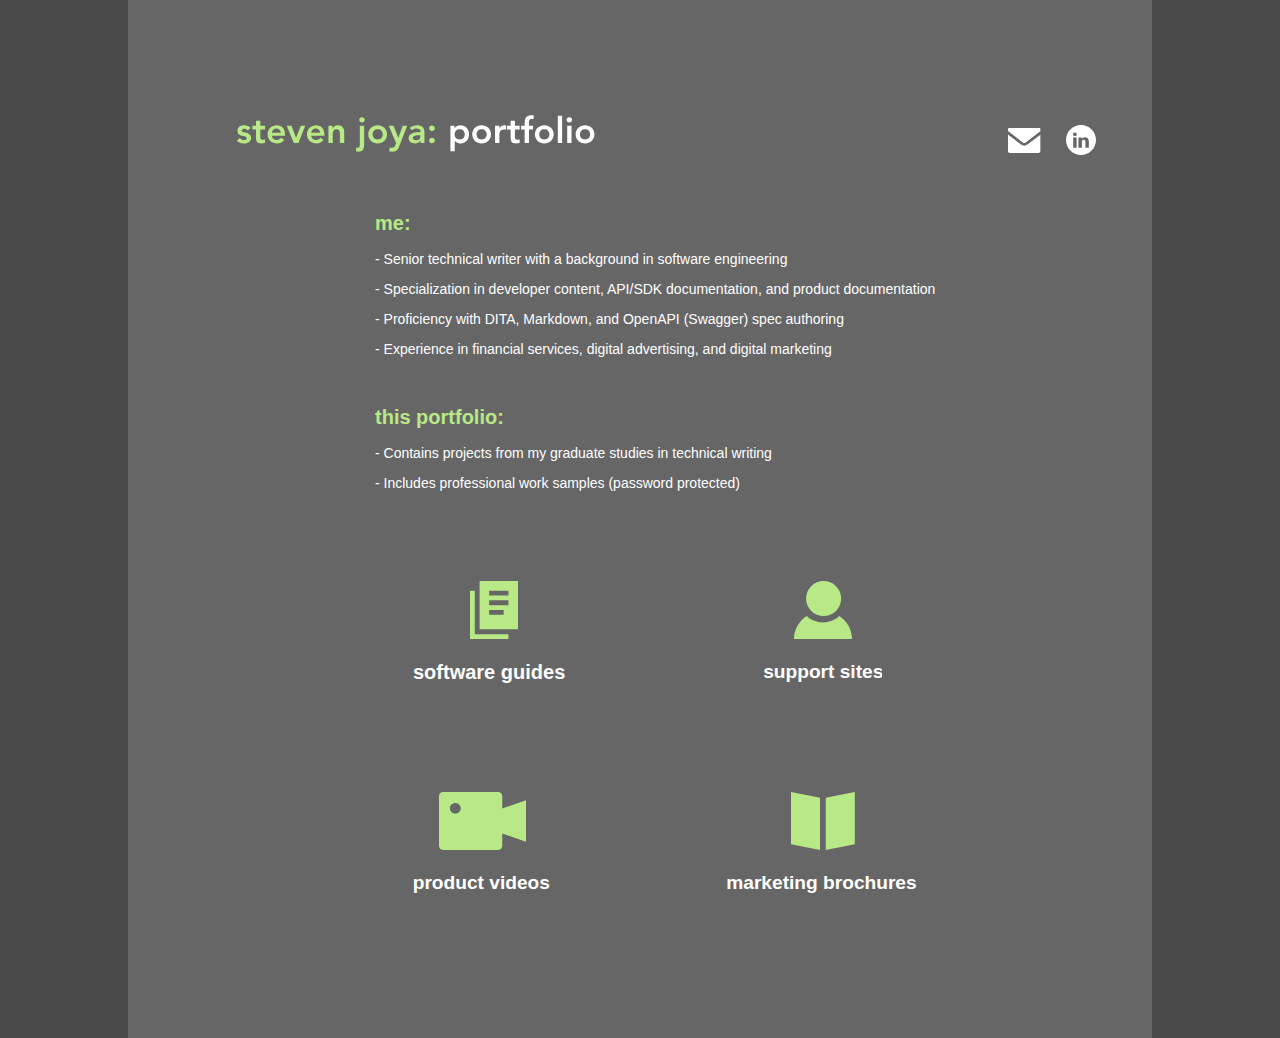
<file: index.html>
<html>
	<head>
		<link href='styles.css' rel='stylesheet'>
		<link rel="shortcut icon" href="/favicon.ico" type="image/x-icon" />
		<link rel="stylesheet" type="text/css" href="screen.css" media="screen" />
	</head>
	<body>
		<div class="colmask threecol">
			<div class="colmid">
				<div class="colleft">
					<div class="col1">
						<!-- Column 1 start -->
						<div class='sk-ab sk-Desktop'>
							<div class='sk-asset sk-Header'></div>
							<div class='sk-asset sk-Email'>
								<a href="mailto:steven@sjtechdesign.com">
									<svg width="33px" height="25px" viewBox="0 0 33 25" version="1.1" xmlns="http://www.w3.org/2000/svg" xmlns:xlink="http://www.w3.org/1999/xlink">
									    <!-- Generator: Sketch 49 (51002) - http://www.bohemiancoding.com/sketch -->
									    <desc>Created with Sketch.</desc>
									    <defs></defs>
									    <g id="Home" stroke="none" stroke-width="1" fill="none" fill-rule="evenodd">
									        <g id="Desktop" transform="translate(-854.000000, -128.000000)" fill="#FFFFFF">
									            <g id="Email" transform="translate(854.000000, 128.000000)">
									                <g id="Inverse">
									                    <path d="M32.3529412,3.19181994 L17.4037856,14.6363017 C16.7629601,15.1515742 15.645654,15.152868 14.9998501,14.6350637 L-5.55111512e-17,3.05731444 L0,0.995457033 C0,0.445681294 0.457351348,0 1.00373626,0 L31.3492049,0 C31.9035531,0 32.3529412,0.455262884 32.3529412,0.995457033 L32.3529412,3.19181994 Z M32.3529412,6.64841796 L32.3529412,22.9964051 C32.3529412,24.10296 31.4538714,25 30.3535353,25 L1.9994059,25 C0.895164512,25 0,24.1102368 0,22.9964051 L0,6.52640811 L13.033848,16.5866835 C14.7994658,18.0023528 17.6147703,17.9990926 19.3728716,16.5854455 L32.3529412,6.64841796 Z" id="Shape"></path>
									                </g>
									            </g>
									        </g>
									    </g>
									</svg>
								</a>
							</div>
							<div class='sk-asset sk-LinkedIn'>
								<a href="https://www.linkedin.com/in/steven-joya-sjtechdesign/" target="_blank">
									<svg width="30px" height="30px" viewBox="0 0 30 30" version="1.1" xmlns="http://www.w3.org/2000/svg" xmlns:xlink="http://www.w3.org/1999/xlink">
									    <!-- Generator: Sketch 49 (51002) - http://www.bohemiancoding.com/sketch -->
									    <desc>Created with Sketch.</desc>
									    <defs></defs>
									    <g id="Home" stroke="none" stroke-width="1" fill="none" fill-rule="evenodd">
									        <g id="Desktop" transform="translate(-912.000000, -125.000000)" fill="#FFFFFF">
									            <g id="LinkedIn" transform="translate(912.000000, 125.000000)">
									                <path d="M0,15 C0,6.71572834 6.71572834,0 15,0 C23.2842717,0 30,6.71572834 30,15 C30,23.2842717 23.2842717,30 15,30 C6.71572834,30 0,23.2842717 0,15 Z M10.6003387,12.4236552 L7.20101071,12.4236552 L7.20101071,22.6372248 L10.6003387,22.6372248 L10.6003387,12.4236552 Z M10.8242271,9.26418606 C10.8021641,8.26275203 10.0860337,7.5 8.92314502,7.5 C7.76025631,7.5 7,8.26275203 7,9.26418606 C7,10.2448769 7.73778602,11.0295923 8.87901906,11.0295923 L8.90074261,11.0295923 C10.0860337,11.0295923 10.8242271,10.2448769 10.8242271,9.26418606 Z M22.859616,16.7810761 C22.859616,13.6439093 21.1826259,12.1838208 18.9457114,12.1838208 C17.1408919,12.1838208 16.3328437,13.1751544 15.8816728,13.8705928 L15.8816728,12.4239263 L12.4819375,12.4239263 C12.5267423,13.3823149 12.4819375,22.637496 12.4819375,22.637496 L15.8816728,22.637496 L15.8816728,16.9333961 C15.8816728,16.6281461 15.9037358,16.3236418 15.993617,16.1050929 C16.2392967,15.4952709 16.7986781,14.8638923 17.7378142,14.8638923 C18.9683854,14.8638923 19.460288,15.8004531 19.460288,17.1729593 L19.460288,22.6372248 L22.8594802,22.6372248 L22.859616,16.7810761 Z" id="Combined-Shape"></path>
									            </g>
									        </g>
									    </g>
									</svg>
								</a>
							</div>
							<div class='sk-asset sk-Description'></div>
							<div class='sk-asset sk-Software-Guides'>
								<a href="software_guides/index.html" target="_self">
									<svg width="155px" height="103px" viewBox="0 0 155 103" version="1.1" xmlns="http://www.w3.org/2000/svg" xmlns:xlink="http://www.w3.org/1999/xlink">
									    <!-- Generator: Sketch 49 (51002) - http://www.bohemiancoding.com/sketch -->
									    <desc>Created with Sketch.</desc>
									    <defs></defs>
									    <g id="Home" stroke="none" stroke-width="1" fill="none" fill-rule="evenodd">
									        <g id="Desktop" transform="translate(-259.000000, -581.000000)">
									            <g id="Software-Guides" transform="translate(259.000000, 581.000000)">
									                <text id="software-guides" font-family="AvenirNext-Bold, Avenir Next, Arial" font-size="20" font-weight="bold" fill="#FFFFFF">
									                    <tspan x="0" y="98">software guides</tspan>
									                </text>
									                <g id="Inverse" transform="translate(57.000000, 0.000000)" fill="#B8E986">
									                    <path d="M9.6,0 L48,0 L48,48.3333333 L9.6,48.3333333 L9.6,0 Z M38.4666667,9.68333333 L19.1333333,9.68333333 L19.1333333,14.4833333 L38.4666667,14.4833333 L38.4666667,9.68333333 Z M38.4666667,19.35 L19.1333333,19.35 L19.1333333,24.15 L38.4666667,24.15 L38.4666667,19.35 Z M33.65,29.0166667 L19.15,29.0166667 L19.15,33.8166667 L33.65,33.8166667 L33.65,29.0166667 Z M4.8,53.1666667 L4.8,9.66666667 L0,9.66666667 L0,55.5833333 L0,58 L38.4,58 L38.4,53.1666667 L4.8,53.1666667 L4.8,53.1666667 Z" id="Rectangle-97"></path>
									                </g>
									            </g>
									        </g>
									    </g>
									</svg>
								</a>
							</div>
							<div class='sk-asset sk-Support-Sites'>
								<a href="support_sites/index.html" target="_self">
									<svg width="119px" height="102px" viewBox="0 0 119 102" version="1.1" xmlns="http://www.w3.org/2000/svg" xmlns:xlink="http://www.w3.org/1999/xlink">
									    <!-- Generator: Sketch 49 (51002) - http://www.bohemiancoding.com/sketch -->
									    <desc>Created with Sketch.</desc>
									    <defs></defs>
									    <g id="Home" stroke="none" stroke-width="1" fill="none" fill-rule="evenodd">
									        <g id="Desktop" transform="translate(-610.000000, -581.000000)">
									            <g id="Support-Sites" transform="translate(609.000000, 581.000000)">
									                <text id="support-sites" font-family="AvenirNext-Bold, Avenir Next, Arial" font-size="19.1578947" font-weight="bold" fill="#FFFFFF">
									                    <tspan x="1.16989474" y="97">support sites</tspan>
									                </text>
									                <g id="Inverse" transform="translate(32.000000, 0.000000)" fill="#B8E986">
									                    <path d="M0,58 C0,48.4466728 5.06100895,40.022661 12.7612593,35.0416667 C16.9458516,38.9602528 22.6775824,41.3764321 29,41.3764321 C35.3224176,41.3764321 41.0541484,38.9602528 45.2387407,35.0416667 C52.938991,40.022661 58,48.4466728 58,58 L0,58 Z" id="Oval-3"></path>
									                    <circle id="Oval-1" cx="29.6041667" cy="17.5208333" r="17.5208333"></circle>
									                </g>
									            </g>
									        </g>
									    </g>
									</svg>
								</a>
							</div>
							<div class='sk-asset sk-Product-Videos'>
								<a href="product_videos/index.html" target="_self">
									<svg width="139px" height="102px" viewBox="0 0 139 102" version="1.1" xmlns="http://www.w3.org/2000/svg" xmlns:xlink="http://www.w3.org/1999/xlink">
									    <!-- Generator: Sketch 49 (51002) - http://www.bohemiancoding.com/sketch -->
									    <desc>Created with Sketch.</desc>
									    <defs></defs>
									    <g id="Home" stroke="none" stroke-width="1" fill="none" fill-rule="evenodd">
									        <g id="Desktop" transform="translate(-262.000000, -792.000000)">
									            <g id="Product-Videos" transform="translate(259.000000, 792.000000)">
									                <text id="product-videos" font-family="AvenirNext-Bold, Avenir Next, Arial" font-size="19.1578947" font-weight="bold" fill="#FFFFFF">
									                    <tspan x="2.71736842" y="97">product videos</tspan>
									                </text>
									                <g id="Inverse" transform="translate(29.000000, 0.000000)">
									                    <g id="Rectangle-83-+-Rectangle-83-Copy" transform="translate(2.000000, 2.000000)"></g>
									                    <path d="M63.2727273,16.5604475 L87,8.28571429 L87,49.7142857 L63.2727273,41.5655487 L63.2727273,53.828783 C63.2727273,56.1324826 61.5144143,58 59.3147348,58 L3.95799247,58 C1.77205359,58 0,56.1359266 0,53.828783 L0,4.17121696 C0,1.86751745 1.75831295,0 3.95799247,0 L59.3147348,0 C61.5006737,0 63.2727273,1.86407343 63.2727273,4.17121696 L63.2727273,16.5604475 Z M16.3125,21.75 C19.3155483,21.75 21.75,19.3155483 21.75,16.3125 C21.75,13.3094517 19.3155483,10.875 16.3125,10.875 C13.3094517,10.875 10.875,13.3094517 10.875,16.3125 C10.875,19.3155483 13.3094517,21.75 16.3125,21.75 Z" id="Path" fill="#B8E986"></path>
									                </g>
									            </g>
									        </g>
									    </g>
									</svg>
								</a>
							</div>
							<div class='sk-asset sk-Marketing-Brochures'>
								<a href="marketing_brochures/index.html" target="_self">
									<svg width="192px" height="102px" viewBox="0 0 192 102" version="1.1" xmlns="http://www.w3.org/2000/svg" xmlns:xlink="http://www.w3.org/1999/xlink">
									    <!-- Generator: Sketch 49 (51002) - http://www.bohemiancoding.com/sketch -->
									    <desc>Created with Sketch.</desc>
									    <defs></defs>
									    <g id="Home" stroke="none" stroke-width="1" fill="none" fill-rule="evenodd">
									        <g id="Desktop" transform="translate(-574.000000, -792.000000)">
									            <g id="Marketing-Brochures" transform="translate(573.000000, 792.000000)">
									                <text id="marketing-brochures" font-family="AvenirNext-Bold, Avenir Next, Arial" font-size="19.1578947" font-weight="bold" fill="#FFFFFF">
									                    <tspan x="0.252631579" y="97">marketing brochures</tspan>
									                </text>
									                <g id="Inverse" transform="translate(65.000000, 0.000000)" fill="#B8E986">
									                    <path d="M29,58 L0,52.1414141 L0,0 L29,5.85858586 L29,58 L29,58 Z M34.8,58 L63.8,52.1414141 L63.8,0 L34.8,5.85858586 L34.8,58 L34.8,58 Z" id="Shape"></path>
									                </g>
									            </g>
									        </g>
									    </g>
									</svg>
								</a>
							</div>
						</div>
					</div> <!-- <div class="col1"> -->
				</div> <!-- <div class="colleft"> -->
			</div> <!-- <div class="colmid"> -->
		</div> <!-- <div class="colmask threecol"> -->
	</body>
</html>
</file>
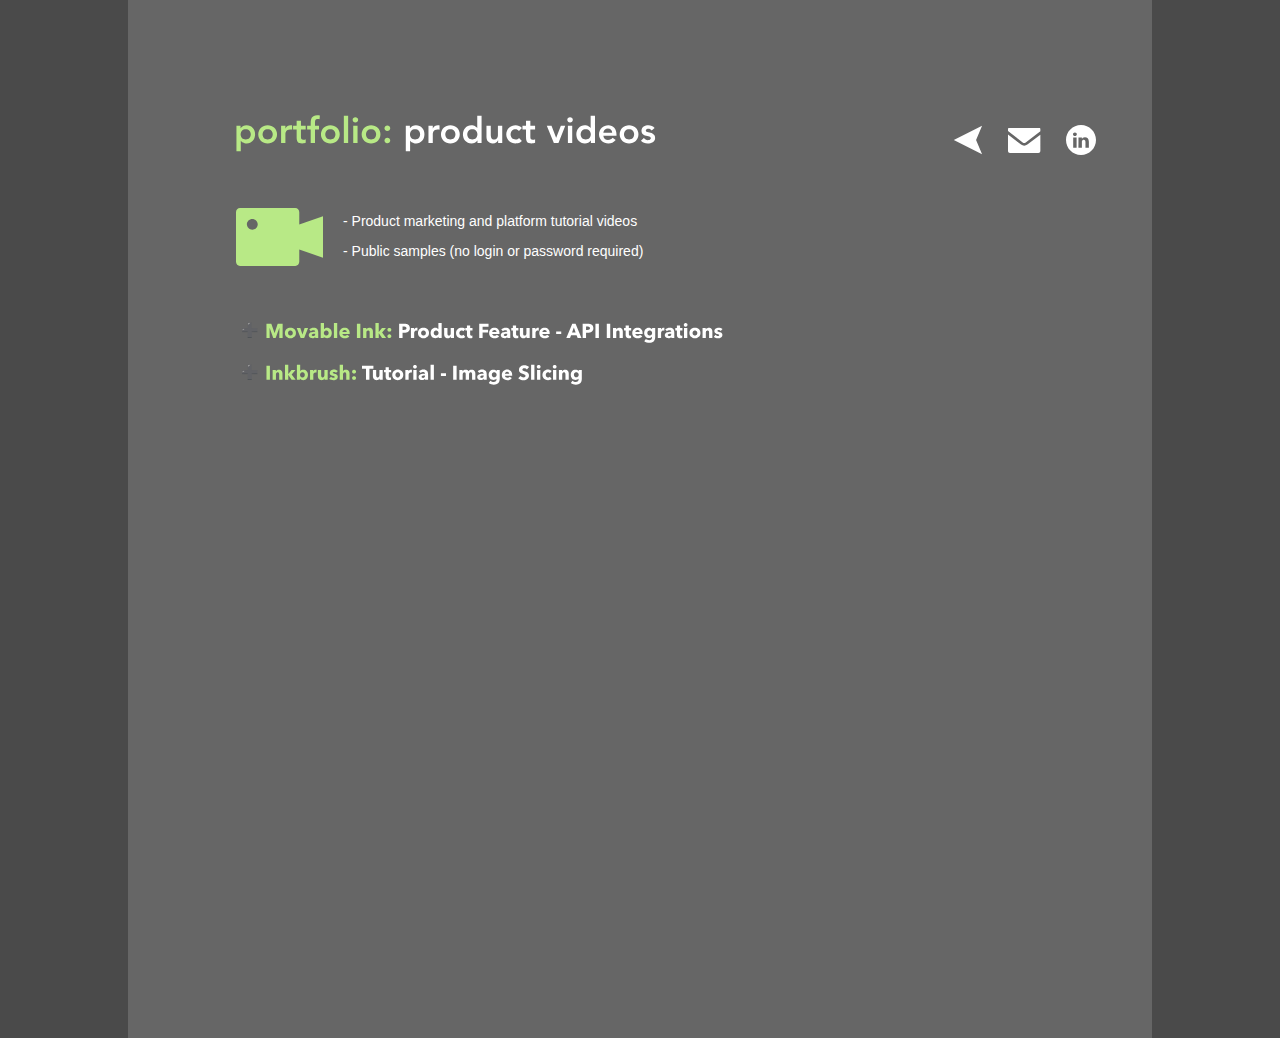
<file: product_videos/index.html>
<html>
	<head>
		<link href='styles.css' rel='stylesheet'>
		<link rel="shortcut icon" href="/favicon.ico" type="image/x-icon" />
		<link rel="stylesheet" type="text/css" href="screen.css" media="screen" />
	</head>
	<body>
		<div class="colmask threecol">
			<div class="colmid">
				<div class="colleft">
					<div class="col1">
						<!-- Column 1 start -->
						<div class='sk-ab sk-Desktop'>
							<div class='sk-asset sk-Header'></div>
							<div class='sk-asset sk-Home'>
								<a href="http://www.sjtechdesign.com">
									<svg width="30px" height="30px" viewBox="0 0 30 30" version="1.1" xmlns="http://www.w3.org/2000/svg" xmlns:xlink="http://www.w3.org/1999/xlink">
									    <!-- Generator: Sketch 49 (51002) - http://www.bohemiancoding.com/sketch -->
									    <desc>Created with Sketch.</desc>
									    <defs></defs>
									    <g id="Product-Videos" stroke="none" stroke-width="1" fill="none" fill-rule="evenodd">
									        <g id="Desktop" transform="translate(-792.000000, -125.000000)" fill="#FFFFFF" fill-rule="nonzero">
									            <g id="Home" transform="translate(799.000000, 125.000000)">
									                <g id="Inverse">
									                    <polygon id="Shape-Copy-4" transform="translate(15.000000, 15.000000) rotate(-135.000000) translate(-15.000000, -15.000000) " points="30 0 20 30 14.2424242 15.7575758 0 10 30 0 30 0 30 0 30 0 30 0 30 0 30 0 30 0 30 0 30 0"></polygon>
									                </g>
									            </g>
									        </g>
									    </g>
									</svg>
								</a>
							</div>
							<div class='sk-asset sk-Email'>
								<a href="mailto:steven@sjtechdesign.com">
									<svg width="33px" height="25px" viewBox="0 0 33 25" version="1.1" xmlns="http://www.w3.org/2000/svg" xmlns:xlink="http://www.w3.org/1999/xlink">
									    <!-- Generator: Sketch 49 (51002) - http://www.bohemiancoding.com/sketch -->
									    <desc>Created with Sketch.</desc>
									    <defs></defs>
									    <g id="Product-Videos" stroke="none" stroke-width="1" fill="none" fill-rule="evenodd">
									        <g id="Desktop" transform="translate(-854.000000, -128.000000)" fill="#FFFFFF">
									            <g id="Email" transform="translate(854.000000, 128.000000)">
									                <g id="Inverse">
									                    <path d="M32.3529412,3.19181994 L17.4037856,14.6363017 C16.7629601,15.1515742 15.645654,15.152868 14.9998501,14.6350637 L-5.55111512e-17,3.05731444 L0,0.995457033 C0,0.445681294 0.457351348,0 1.00373626,0 L31.3492049,0 C31.9035531,0 32.3529412,0.455262884 32.3529412,0.995457033 L32.3529412,3.19181994 Z M32.3529412,6.64841796 L32.3529412,22.9964051 C32.3529412,24.10296 31.4538714,25 30.3535353,25 L1.9994059,25 C0.895164512,25 0,24.1102368 0,22.9964051 L0,6.52640811 L13.033848,16.5866835 C14.7994658,18.0023528 17.6147703,17.9990926 19.3728716,16.5854455 L32.3529412,6.64841796 Z" id="Shape"></path>
									                </g>
									            </g>
									        </g>
									    </g>
									</svg>
								</a>
							</div>
							<div class='sk-asset sk-LinkedIn'>
								<a href="https://www.linkedin.com/in/steven-joya-sjtechdesign/" target="_blank">
									<svg width="30px" height="30px" viewBox="0 0 30 30" version="1.1" xmlns="http://www.w3.org/2000/svg" xmlns:xlink="http://www.w3.org/1999/xlink">
									    <!-- Generator: Sketch 49 (51002) - http://www.bohemiancoding.com/sketch -->
									    <desc>Created with Sketch.</desc>
									    <defs></defs>
									    <g id="Product-Videos" stroke="none" stroke-width="1" fill="none" fill-rule="evenodd">
									        <g id="Desktop" transform="translate(-912.000000, -125.000000)" fill="#FFFFFF">
									            <g id="LinkedIn" transform="translate(912.000000, 125.000000)">
									                <path d="M0,15 C0,6.71572834 6.71572834,0 15,0 C23.2842717,0 30,6.71572834 30,15 C30,23.2842717 23.2842717,30 15,30 C6.71572834,30 0,23.2842717 0,15 Z M10.6003387,12.4236552 L7.20101071,12.4236552 L7.20101071,22.6372248 L10.6003387,22.6372248 L10.6003387,12.4236552 Z M10.8242271,9.26418606 C10.8021641,8.26275203 10.0860337,7.5 8.92314502,7.5 C7.76025631,7.5 7,8.26275203 7,9.26418606 C7,10.2448769 7.73778602,11.0295923 8.87901906,11.0295923 L8.90074261,11.0295923 C10.0860337,11.0295923 10.8242271,10.2448769 10.8242271,9.26418606 Z M22.859616,16.7810761 C22.859616,13.6439093 21.1826259,12.1838208 18.9457114,12.1838208 C17.1408919,12.1838208 16.3328437,13.1751544 15.8816728,13.8705928 L15.8816728,12.4239263 L12.4819375,12.4239263 C12.5267423,13.3823149 12.4819375,22.637496 12.4819375,22.637496 L15.8816728,22.637496 L15.8816728,16.9333961 C15.8816728,16.6281461 15.9037358,16.3236418 15.993617,16.1050929 C16.2392967,15.4952709 16.7986781,14.8638923 17.7378142,14.8638923 C18.9683854,14.8638923 19.460288,15.8004531 19.460288,17.1729593 L19.460288,22.6372248 L22.8594802,22.6372248 L22.859616,16.7810761 Z" id="Combined-Shape"></path>
									            </g>
									        </g>
									    </g>
									</svg>
								</a>
							</div>
							<div class='sk-asset sk-Description'></div>
							<div class='sk-asset sk-Product-Videos-Container'>
								<p class="accordion">
									<!-- Movable Ink: Product Feature - API Integrations -->
									<svg width="457px" height="21px" viewBox="0 0 457 21" version="1.1" xmlns="http://www.w3.org/2000/svg" xmlns:xlink="http://www.w3.org/1999/xlink">
									    <!-- Generator: Sketch 49 (51002) - http://www.bohemiancoding.com/sketch -->
									    <desc>Created with Sketch.</desc>
									    <defs></defs>
									    <g id="Product-Videos" stroke="none" stroke-width="1" fill="none" fill-rule="evenodd">
									        <g id="Desktop" transform="translate(-83.000000, -320.000000)">
									            <g id="Product-Videos-Container" transform="translate(82.000000, 316.000000)">
									                <g id="MI:-Product-Feature" transform="translate(1.000000, 4.000000)">
									                    <path d="M143.88,6.2 C143.88,7.0266708 143.726668,7.7233305 143.42,8.29 C143.113332,8.8566695 142.700003,9.3133316 142.18,9.66 C141.659997,10.0066684 141.060003,10.2599992 140.38,10.42 C139.699997,10.5800008 138.993337,10.66 138.26,10.66 L136.56,10.66 L136.56,16 L133.14,16 L133.14,1.84 L138.34,1.84 C139.113337,1.84 139.836663,1.9166659 140.51,2.07 C141.183337,2.2233341 141.769998,2.4699983 142.27,2.81 C142.770003,3.1500017 143.163332,3.5966639 143.45,4.15 C143.736668,4.7033361 143.88,5.3866626 143.88,6.2 Z M140.46,6.22 C140.46,5.886665 140.393334,5.6133344 140.26,5.4 C140.126666,5.1866656 139.946668,5.0200006 139.72,4.9 C139.493332,4.7799994 139.236668,4.7000002 138.95,4.66 C138.663332,4.6199998 138.366668,4.6 138.06,4.6 L136.56,4.6 L136.56,7.94 L138,7.94 C138.320002,7.94 138.626665,7.9133336 138.92,7.86 C139.213335,7.8066664 139.476666,7.713334 139.71,7.58 C139.943335,7.446666 140.126666,7.2700011 140.26,7.05 C140.393334,6.8299989 140.46,6.553335 140.46,6.22 Z M151.36,8.72 C151.213333,8.6799998 151.070001,8.6533334 150.93,8.64 C150.789999,8.6266666 150.653334,8.62 150.52,8.62 C150.079998,8.62 149.710002,8.6999992 149.41,8.86 C149.109999,9.0200008 148.870001,9.2133322 148.69,9.44 C148.509999,9.6666678 148.38,9.913332 148.3,10.18 C148.22,10.446668 148.18,10.679999 148.18,10.88 L148.18,16 L144.9,16 L144.9,6.04 L148.06,6.04 L148.06,7.48 L148.1,7.48 C148.353335,6.9733308 148.713331,6.5600016 149.18,6.24 C149.646669,5.9199984 150.186664,5.76 150.8,5.76 C150.933334,5.76 151.063333,5.7666666 151.19,5.78 C151.316667,5.7933334 151.42,5.8133332 151.5,5.84 L151.36,8.72 Z M163.02,10.98 C163.02,11.7933374 162.873335,12.5299967 162.58,13.19 C162.286665,13.8500033 161.886669,14.4099977 161.38,14.87 C160.873331,15.3300023 160.28667,15.6866654 159.62,15.94 C158.95333,16.1933346 158.240004,16.32 157.48,16.32 C156.73333,16.32 156.023337,16.1933346 155.35,15.94 C154.676663,15.6866654 154.090003,15.3300023 153.59,14.87 C153.089998,14.4099977 152.693335,13.8500033 152.4,13.19 C152.106665,12.5299967 151.96,11.7933374 151.96,10.98 C151.96,10.1666626 152.106665,9.4333366 152.4,8.78 C152.693335,8.1266634 153.089998,7.5733356 153.59,7.12 C154.090003,6.6666644 154.676663,6.3200012 155.35,6.08 C156.023337,5.8399988 156.73333,5.72 157.48,5.72 C158.240004,5.72 158.95333,5.8399988 159.62,6.08 C160.28667,6.3200012 160.873331,6.6666644 161.38,7.12 C161.886669,7.5733356 162.286665,8.1266634 162.58,8.78 C162.873335,9.4333366 163.02,10.1666626 163.02,10.98 Z M159.86,10.98 C159.86,10.6599984 159.806667,10.3466682 159.7,10.04 C159.593333,9.7333318 159.440001,9.4633345 159.24,9.23 C159.039999,8.9966655 158.793335,8.8066674 158.5,8.66 C158.206665,8.5133326 157.866669,8.44 157.48,8.44 C157.093331,8.44 156.753335,8.5133326 156.46,8.66 C156.166665,8.8066674 155.923334,8.9966655 155.73,9.23 C155.536666,9.4633345 155.390001,9.7333318 155.29,10.04 C155.19,10.3466682 155.14,10.6599984 155.14,10.98 C155.14,11.3000016 155.19,11.6133318 155.29,11.92 C155.390001,12.2266682 155.539999,12.5033321 155.74,12.75 C155.940001,12.9966679 156.186665,13.1933326 156.48,13.34 C156.773335,13.4866674 157.113331,13.56 157.5,13.56 C157.886669,13.56 158.226665,13.4866674 158.52,13.34 C158.813335,13.1933326 159.059999,12.9966679 159.26,12.75 C159.460001,12.5033321 159.61,12.2266682 159.71,11.92 C159.810001,11.6133318 159.86,11.3000016 159.86,10.98 Z M172.64,16 L172.64,14.7 L172.6,14.7 C172.279998,15.2066692 171.823336,15.5966653 171.23,15.87 C170.636664,16.1433347 170.00667,16.28 169.34,16.28 C168.59333,16.28 167.92667,16.1333348 167.34,15.84 C166.75333,15.5466652 166.256669,15.1566691 165.85,14.67 C165.443331,14.1833309 165.133334,13.6200032 164.92,12.98 C164.706666,12.3399968 164.6,11.6733368 164.6,10.98 C164.6,10.2866632 164.709999,9.6233365 164.93,8.99 C165.150001,8.3566635 165.463331,7.8000024 165.87,7.32 C166.276669,6.8399976 166.769997,6.4600014 167.35,6.18 C167.930003,5.8999986 168.579996,5.76 169.3,5.76 C170.033337,5.76 170.653331,5.8999986 171.16,6.18 C171.666669,6.4600014 172.059999,6.766665 172.34,7.1 L172.38,7.1 L172.38,0.88 L175.66,0.88 L175.66,16 L172.64,16 Z M172.52,11 C172.52,10.6799984 172.463334,10.3666682 172.35,10.06 C172.236666,9.7533318 172.076668,9.4800012 171.87,9.24 C171.663332,8.9999988 171.413335,8.8066674 171.12,8.66 C170.826665,8.5133326 170.493335,8.44 170.12,8.44 C169.733331,8.44 169.393335,8.5133326 169.1,8.66 C168.806665,8.8066674 168.560001,8.9966655 168.36,9.23 C168.159999,9.4633345 168.010001,9.7333318 167.91,10.04 C167.81,10.3466682 167.76,10.6599984 167.76,10.98 C167.76,11.3000016 167.81,11.6166651 167.91,11.93 C168.010001,12.2433349 168.159999,12.5199988 168.36,12.76 C168.560001,13.0000012 168.806665,13.1933326 169.1,13.34 C169.393335,13.4866674 169.733331,13.56 170.12,13.56 C170.493335,13.56 170.826665,13.4866674 171.12,13.34 C171.413335,13.1933326 171.663332,13.0000012 171.87,12.76 C172.076668,12.5199988 172.236666,12.2466682 172.35,11.94 C172.463334,11.6333318 172.52,11.3200016 172.52,11 Z M184.82,16 L184.82,14.62 L184.78,14.62 C184.659999,14.8466678 184.503334,15.059999 184.31,15.26 C184.116666,15.460001 183.890001,15.6333326 183.63,15.78 C183.369999,15.9266674 183.083335,16.0466662 182.77,16.14 C182.456665,16.2333338 182.126668,16.28 181.78,16.28 C181.11333,16.28 180.550002,16.1600012 180.09,15.92 C179.629998,15.6799988 179.256668,15.3700019 178.97,14.99 C178.683332,14.6099981 178.476667,14.1766691 178.35,13.69 C178.223333,13.2033309 178.16,12.7066692 178.16,12.2 L178.16,6.04 L181.46,6.04 L181.46,11.44 C181.46,11.7200014 181.48,11.9866654 181.52,12.24 C181.56,12.4933346 181.636666,12.719999 181.75,12.92 C181.863334,13.120001 182.013332,13.2766661 182.2,13.39 C182.386668,13.5033339 182.633332,13.56 182.94,13.56 C183.513336,13.56 183.949998,13.3466688 184.25,12.92 C184.550001,12.4933312 184.7,11.9933362 184.7,11.42 L184.7,6.04 L187.98,6.04 L187.98,16 L184.82,16 Z M197.4,9.26 C197.213332,9.0199988 196.960002,8.8266674 196.64,8.68 C196.319998,8.5333326 195.993335,8.46 195.66,8.46 C195.313332,8.46 195.000001,8.5299993 194.72,8.67 C194.439999,8.8100007 194.200001,8.9966655 194,9.23 C193.799999,9.4633345 193.643334,9.7333318 193.53,10.04 C193.416666,10.3466682 193.36,10.6733316 193.36,11.02 C193.36,11.3666684 193.413333,11.6933318 193.52,12 C193.626667,12.3066682 193.783332,12.5766655 193.99,12.81 C194.196668,13.0433345 194.443332,13.226666 194.73,13.36 C195.016668,13.493334 195.339998,13.56 195.7,13.56 C196.033335,13.56 196.363332,13.4966673 196.69,13.37 C197.016668,13.2433327 197.279999,13.0600012 197.48,12.82 L199.3,15.04 C198.886665,15.440002 198.353337,15.7533322 197.7,15.98 C197.046663,16.2066678 196.353337,16.32 195.62,16.32 C194.833329,16.32 194.100003,16.2000012 193.42,15.96 C192.739997,15.7199988 192.150003,15.3700023 191.65,14.91 C191.149998,14.4499977 190.756668,13.8933366 190.47,13.24 C190.183332,12.5866634 190.04,11.8466708 190.04,11.02 C190.04,10.2066626 190.183332,9.4733366 190.47,8.82 C190.756668,8.1666634 191.149998,7.6100023 191.65,7.15 C192.150003,6.6899977 192.739997,6.3366679 193.42,6.09 C194.100003,5.8433321 194.826663,5.72 195.6,5.72 C195.960002,5.72 196.316665,5.753333 196.67,5.82 C197.023335,5.886667 197.363332,5.9766661 197.69,6.09 C198.016668,6.2033339 198.316665,6.3433325 198.59,6.51 C198.863335,6.6766675 199.099999,6.859999 199.3,7.06 L197.4,9.26 Z M204.16,8.5 L204.16,12.3 C204.16,12.766669 204.249999,13.1166655 204.43,13.35 C204.610001,13.5833345 204.933331,13.7 205.4,13.7 C205.560001,13.7 205.729999,13.6866668 205.91,13.66 C206.090001,13.6333332 206.239999,13.5933336 206.36,13.54 L206.4,15.94 C206.173332,16.0200004 205.886668,16.0899997 205.54,16.15 C205.193332,16.2100003 204.846668,16.24 204.5,16.24 C203.83333,16.24 203.273336,16.1566675 202.82,15.99 C202.366664,15.8233325 202.003335,15.5833349 201.73,15.27 C201.456665,14.9566651 201.260001,14.5833355 201.14,14.15 C201.019999,13.7166645 200.96,13.233336 200.96,12.7 L200.96,8.5 L199.36,8.5 L199.36,6.04 L200.94,6.04 L200.94,3.42 L204.16,3.42 L204.16,6.04 L206.5,6.04 L206.5,8.5 L204.16,8.5 Z M216.6,4.76 L216.6,7.68 L222.08,7.68 L222.08,10.5 L216.6,10.5 L216.6,16 L213.22,16 L213.22,1.84 L222.54,1.84 L222.54,4.76 L216.6,4.76 Z M230.46,9.88 C230.46,9.3599974 230.296668,8.9133352 229.97,8.54 C229.643332,8.1666648 229.153337,7.98 228.5,7.98 C228.179998,7.98 227.886668,8.0299995 227.62,8.13 C227.353332,8.2300005 227.120001,8.3666658 226.92,8.54 C226.719999,8.7133342 226.560001,8.9166655 226.44,9.15 C226.319999,9.3833345 226.253333,9.6266654 226.24,9.88 L230.46,9.88 Z M233.48,11.14 L233.48,11.54 C233.48,11.673334 233.473333,11.7999994 233.46,11.92 L226.24,11.92 C226.266667,12.2000014 226.349999,12.4533322 226.49,12.68 C226.630001,12.9066678 226.809999,13.1033325 227.03,13.27 C227.250001,13.4366675 227.496665,13.5666662 227.77,13.66 C228.043335,13.7533338 228.326665,13.8 228.62,13.8 C229.140003,13.8 229.579998,13.7033343 229.94,13.51 C230.300002,13.3166657 230.593332,13.0666682 230.82,12.76 L233.1,14.2 C232.633331,14.8800034 232.016671,15.4033315 231.25,15.77 C230.48333,16.1366685 229.593338,16.32 228.58,16.32 C227.83333,16.32 227.12667,16.2033345 226.46,15.97 C225.79333,15.7366655 225.210003,15.3966689 224.71,14.95 C224.209998,14.5033311 223.816668,13.9533366 223.53,13.3 C223.243332,12.6466634 223.1,11.9000042 223.1,11.06 C223.1,10.2466626 223.239999,9.5100033 223.52,8.85 C223.800001,8.1899967 224.179998,7.6300023 224.66,7.17 C225.140002,6.7099977 225.706663,6.3533346 226.36,6.1 C227.013337,5.8466654 227.719996,5.72 228.48,5.72 C229.213337,5.72 229.886664,5.8433321 230.5,6.09 C231.113336,6.3366679 231.639998,6.693331 232.08,7.16 C232.520002,7.626669 232.863332,8.19333 233.11,8.86 C233.356668,9.52667 233.48,10.2866624 233.48,11.14 Z M241.28,11.66 L240.86,11.66 C240.499998,11.66 240.136669,11.6766665 239.77,11.71 C239.403332,11.7433335 239.076668,11.8066662 238.79,11.9 C238.503332,11.9933338 238.266668,12.1299991 238.08,12.31 C237.893332,12.4900009 237.8,12.7266652 237.8,13.02 C237.8,13.2066676 237.843333,13.366666 237.93,13.5 C238.016667,13.633334 238.126666,13.7399996 238.26,13.82 C238.393334,13.9000004 238.546666,13.9566665 238.72,13.99 C238.893334,14.0233335 239.059999,14.04 239.22,14.04 C239.88667,14.04 240.396665,13.8566685 240.75,13.49 C241.103335,13.1233315 241.28,12.6266698 241.28,12 L241.28,11.66 Z M235.26,7.4 C235.84667,6.8399972 236.529996,6.4200014 237.31,6.14 C238.090004,5.8599986 238.886663,5.72 239.7,5.72 C240.540004,5.72 241.249997,5.8233323 241.83,6.03 C242.410003,6.2366677 242.879998,6.5566645 243.24,6.99 C243.600002,7.4233355 243.863333,7.9699967 244.03,8.63 C244.196667,9.2900033 244.28,10.0733288 244.28,10.98 L244.28,16 L241.28,16 L241.28,14.94 L241.22,14.94 C240.966665,15.3533354 240.583336,15.6733322 240.07,15.9 C239.556664,16.1266678 239.000003,16.24 238.4,16.24 C237.999998,16.24 237.586669,16.1866672 237.16,16.08 C236.733331,15.9733328 236.343335,15.8000012 235.99,15.56 C235.636665,15.3199988 235.346668,15.000002 235.12,14.6 C234.893332,14.199998 234.78,13.7066696 234.78,13.12 C234.78,12.3999964 234.976665,11.8200022 235.37,11.38 C235.763335,10.9399978 236.269997,10.6000012 236.89,10.36 C237.510003,10.1199988 238.199996,9.9600004 238.96,9.88 C239.720004,9.7999996 240.459996,9.76 241.18,9.76 L241.18,9.6 C241.18,9.1066642 241.006668,8.7433345 240.66,8.51 C240.313332,8.2766655 239.886669,8.16 239.38,8.16 C238.913331,8.16 238.463335,8.259999 238.03,8.46 C237.596665,8.660001 237.226668,8.8999986 236.92,9.18 L235.26,7.4 Z M250.08,8.5 L250.08,12.3 C250.08,12.766669 250.169999,13.1166655 250.35,13.35 C250.530001,13.5833345 250.853331,13.7 251.32,13.7 C251.480001,13.7 251.649999,13.6866668 251.83,13.66 C252.010001,13.6333332 252.159999,13.5933336 252.28,13.54 L252.32,15.94 C252.093332,16.0200004 251.806668,16.0899997 251.46,16.15 C251.113332,16.2100003 250.766668,16.24 250.42,16.24 C249.75333,16.24 249.193336,16.1566675 248.74,15.99 C248.286664,15.8233325 247.923335,15.5833349 247.65,15.27 C247.376665,14.9566651 247.180001,14.5833355 247.06,14.15 C246.939999,13.7166645 246.88,13.233336 246.88,12.7 L246.88,8.5 L245.28,8.5 L245.28,6.04 L246.86,6.04 L246.86,3.42 L250.08,3.42 L250.08,6.04 L252.42,6.04 L252.42,8.5 L250.08,8.5 Z M260.52,16 L260.52,14.62 L260.48,14.62 C260.359999,14.8466678 260.203334,15.059999 260.01,15.26 C259.816666,15.460001 259.590001,15.6333326 259.33,15.78 C259.069999,15.9266674 258.783335,16.0466662 258.47,16.14 C258.156665,16.2333338 257.826668,16.28 257.48,16.28 C256.81333,16.28 256.250002,16.1600012 255.79,15.92 C255.329998,15.6799988 254.956668,15.3700019 254.67,14.99 C254.383332,14.6099981 254.176667,14.1766691 254.05,13.69 C253.923333,13.2033309 253.86,12.7066692 253.86,12.2 L253.86,6.04 L257.16,6.04 L257.16,11.44 C257.16,11.7200014 257.18,11.9866654 257.22,12.24 C257.26,12.4933346 257.336666,12.719999 257.45,12.92 C257.563334,13.120001 257.713332,13.2766661 257.9,13.39 C258.086668,13.5033339 258.333332,13.56 258.64,13.56 C259.213336,13.56 259.649999,13.3466688 259.95,12.92 C260.250002,12.4933312 260.4,11.9933362 260.4,11.42 L260.4,6.04 L263.68,6.04 L263.68,16 L260.52,16 Z M272.7,8.72 C272.553333,8.6799998 272.410001,8.6533334 272.27,8.64 C272.129999,8.6266666 271.993334,8.62 271.86,8.62 C271.419998,8.62 271.050002,8.6999992 270.75,8.86 C270.449998,9.0200008 270.210001,9.2133322 270.03,9.44 C269.849999,9.6666678 269.72,9.913332 269.64,10.18 C269.56,10.446668 269.52,10.679999 269.52,10.88 L269.52,16 L266.24,16 L266.24,6.04 L269.4,6.04 L269.4,7.48 L269.44,7.48 C269.693335,6.9733308 270.053331,6.5600016 270.52,6.24 C270.986669,5.9199984 271.526664,5.76 272.14,5.76 C272.273334,5.76 272.403333,5.7666666 272.53,5.78 C272.656667,5.7933334 272.76,5.8133332 272.84,5.84 L272.7,8.72 Z M280.66,9.88 C280.66,9.3599974 280.496668,8.9133352 280.17,8.54 C279.843332,8.1666648 279.353337,7.98 278.7,7.98 C278.379998,7.98 278.086668,8.0299995 277.82,8.13 C277.553332,8.2300005 277.320001,8.3666658 277.12,8.54 C276.919999,8.7133342 276.760001,8.9166655 276.64,9.15 C276.519999,9.3833345 276.453333,9.6266654 276.44,9.88 L280.66,9.88 Z M283.68,11.14 L283.68,11.54 C283.68,11.673334 283.673333,11.7999994 283.66,11.92 L276.44,11.92 C276.466667,12.2000014 276.549999,12.4533322 276.69,12.68 C276.830001,12.9066678 277.009999,13.1033325 277.23,13.27 C277.450001,13.4366675 277.696665,13.5666662 277.97,13.66 C278.243335,13.7533338 278.526665,13.8 278.82,13.8 C279.340003,13.8 279.779998,13.7033343 280.14,13.51 C280.500002,13.3166657 280.793332,13.0666682 281.02,12.76 L283.3,14.2 C282.833331,14.8800034 282.216671,15.4033315 281.45,15.77 C280.68333,16.1366685 279.793338,16.32 278.78,16.32 C278.03333,16.32 277.32667,16.2033345 276.66,15.97 C275.99333,15.7366655 275.410003,15.3966689 274.91,14.95 C274.409998,14.5033311 274.016668,13.9533366 273.73,13.3 C273.443332,12.6466634 273.3,11.9000042 273.3,11.06 C273.3,10.2466626 273.439999,9.5100033 273.72,8.85 C274.000001,8.1899967 274.379998,7.6300023 274.86,7.17 C275.340002,6.7099977 275.906663,6.3533346 276.56,6.1 C277.213337,5.8466654 277.919996,5.72 278.68,5.72 C279.413337,5.72 280.086664,5.8433321 280.7,6.09 C281.313336,6.3366679 281.839998,6.693331 282.28,7.16 C282.720002,7.626669 283.063332,8.19333 283.31,8.86 C283.556668,9.52667 283.68,10.2866624 283.68,11.14 Z M290.16,12.06 L290.16,9.46 L295.24,9.46 L295.24,12.06 L290.16,12.06 Z M311.66,16 L310.56,13.22 L305.08,13.22 L304.04,16 L300.32,16 L306.26,1.84 L309.58,1.84 L315.46,16 L311.66,16 Z M307.86,5.62 L306.06,10.48 L309.62,10.48 L307.86,5.62 Z M327.38,6.2 C327.38,7.0266708 327.226668,7.7233305 326.92,8.29 C326.613332,8.8566695 326.200003,9.3133316 325.68,9.66 C325.159997,10.0066684 324.560003,10.2599992 323.88,10.42 C323.199997,10.5800008 322.493337,10.66 321.76,10.66 L320.06,10.66 L320.06,16 L316.64,16 L316.64,1.84 L321.84,1.84 C322.613337,1.84 323.336663,1.9166659 324.01,2.07 C324.683337,2.2233341 325.269998,2.4699983 325.77,2.81 C326.270003,3.1500017 326.663332,3.5966639 326.95,4.15 C327.236668,4.7033361 327.38,5.3866626 327.38,6.2 Z M323.96,6.22 C323.96,5.886665 323.893334,5.6133344 323.76,5.4 C323.626666,5.1866656 323.446668,5.0200006 323.22,4.9 C322.993332,4.7799994 322.736668,4.7000002 322.45,4.66 C322.163332,4.6199998 321.866668,4.6 321.56,4.6 L320.06,4.6 L320.06,7.94 L321.5,7.94 C321.820002,7.94 322.126665,7.9133336 322.42,7.86 C322.713335,7.8066664 322.976666,7.713334 323.21,7.58 C323.443335,7.446666 323.626666,7.2700011 323.76,7.05 C323.893334,6.8299989 323.96,6.553335 323.96,6.22 Z M329.44,16 L329.44,1.84 L332.88,1.84 L332.88,16 L329.44,16 Z M340.8,16 L340.8,1.84 L344.24,1.84 L344.24,16 L340.8,16 Z M353.52,16 L353.52,10.56 C353.52,10.2799986 353.496667,10.0133346 353.45,9.76 C353.403333,9.5066654 353.326667,9.2833343 353.22,9.09 C353.113333,8.8966657 352.963334,8.7433339 352.77,8.63 C352.576666,8.5166661 352.333335,8.46 352.04,8.46 C351.746665,8.46 351.490001,8.5166661 351.27,8.63 C351.049999,8.7433339 350.866667,8.899999 350.72,9.1 C350.573333,9.300001 350.463334,9.5299987 350.39,9.79 C350.316666,10.0500013 350.28,10.3199986 350.28,10.6 L350.28,16 L346.98,16 L346.98,6.04 L350.16,6.04 L350.16,7.42 L350.2,7.42 C350.320001,7.2066656 350.476666,6.9966677 350.67,6.79 C350.863334,6.5833323 351.089999,6.4066674 351.35,6.26 C351.610001,6.1133326 351.893332,5.9933338 352.2,5.9 C352.506668,5.8066662 352.833332,5.76 353.18,5.76 C353.84667,5.76 354.413331,5.8799988 354.88,6.12 C355.346669,6.3600012 355.723332,6.6699981 356.01,7.05 C356.296668,7.4300019 356.503333,7.8666642 356.63,8.36 C356.756667,8.8533358 356.82,9.3466642 356.82,9.84 L356.82,16 L353.52,16 Z M362.86,8.5 L362.86,12.3 C362.86,12.766669 362.949999,13.1166655 363.13,13.35 C363.310001,13.5833345 363.633331,13.7 364.1,13.7 C364.260001,13.7 364.429999,13.6866668 364.61,13.66 C364.790001,13.6333332 364.939999,13.5933336 365.06,13.54 L365.1,15.94 C364.873332,16.0200004 364.586668,16.0899997 364.24,16.15 C363.893332,16.2100003 363.546668,16.24 363.2,16.24 C362.53333,16.24 361.973336,16.1566675 361.52,15.99 C361.066664,15.8233325 360.703335,15.5833349 360.43,15.27 C360.156665,14.9566651 359.960001,14.5833355 359.84,14.15 C359.719999,13.7166645 359.66,13.233336 359.66,12.7 L359.66,8.5 L358.06,8.5 L358.06,6.04 L359.64,6.04 L359.64,3.42 L362.86,3.42 L362.86,6.04 L365.2,6.04 L365.2,8.5 L362.86,8.5 Z M373.6,9.88 C373.6,9.3599974 373.436668,8.9133352 373.11,8.54 C372.783332,8.1666648 372.293337,7.98 371.64,7.98 C371.319998,7.98 371.026668,8.0299995 370.76,8.13 C370.493332,8.2300005 370.260001,8.3666658 370.06,8.54 C369.859999,8.7133342 369.700001,8.9166655 369.58,9.15 C369.459999,9.3833345 369.393333,9.6266654 369.38,9.88 L373.6,9.88 Z M376.62,11.14 L376.62,11.54 C376.62,11.673334 376.613333,11.7999994 376.6,11.92 L369.38,11.92 C369.406667,12.2000014 369.489999,12.4533322 369.63,12.68 C369.770001,12.9066678 369.949999,13.1033325 370.17,13.27 C370.390001,13.4366675 370.636665,13.5666662 370.91,13.66 C371.183335,13.7533338 371.466665,13.8 371.76,13.8 C372.280003,13.8 372.719998,13.7033343 373.08,13.51 C373.440002,13.3166657 373.733332,13.0666682 373.96,12.76 L376.24,14.2 C375.773331,14.8800034 375.156671,15.4033315 374.39,15.77 C373.62333,16.1366685 372.733338,16.32 371.72,16.32 C370.97333,16.32 370.26667,16.2033345 369.6,15.97 C368.93333,15.7366655 368.350003,15.3966689 367.85,14.95 C367.349998,14.5033311 366.956668,13.9533366 366.67,13.3 C366.383332,12.6466634 366.24,11.9000042 366.24,11.06 C366.24,10.2466626 366.379999,9.5100033 366.66,8.85 C366.940001,8.1899967 367.319998,7.6300023 367.8,7.17 C368.280002,6.7099977 368.846663,6.3533346 369.5,6.1 C370.153337,5.8466654 370.859996,5.72 371.62,5.72 C372.353337,5.72 373.026664,5.8433321 373.64,6.09 C374.253336,6.3366679 374.779998,6.693331 375.22,7.16 C375.660002,7.626669 376.003332,8.19333 376.25,8.86 C376.496668,9.52667 376.62,10.2866624 376.62,11.14 Z M389.22,15.06 C389.22,16.0333382 389.080001,16.8799964 388.8,17.6 C388.519999,18.3200036 388.126669,18.9166643 387.62,19.39 C387.113331,19.8633357 386.49667,20.2166655 385.77,20.45 C385.04333,20.6833345 384.240004,20.8 383.36,20.8 C382.479996,20.8 381.576671,20.666668 380.65,20.4 C379.723329,20.133332 378.920003,19.7466692 378.24,19.24 L379.88,16.9 C380.360002,17.3266688 380.889997,17.6433323 381.47,17.85 C382.050003,18.0566677 382.619997,18.16 383.18,18.16 C384.140005,18.16 384.849998,17.9066692 385.31,17.4 C385.770002,16.8933308 386,16.2200042 386,15.38 L386,14.78 L385.94,14.78 C385.633332,15.180002 385.220003,15.4999988 384.7,15.74 C384.179997,15.9800012 383.58667,16.1 382.92,16.1 C382.159996,16.1 381.48667,15.9633347 380.9,15.69 C380.31333,15.4166653 379.816669,15.046669 379.41,14.58 C379.003331,14.113331 378.693334,13.5700031 378.48,12.95 C378.266666,12.3299969 378.16,11.6733368 378.16,10.98 C378.16,10.2866632 378.266666,9.6266698 378.48,9 C378.693334,8.3733302 379.003331,7.8200024 379.41,7.34 C379.816669,6.8599976 380.31333,6.4766681 380.9,6.19 C381.48667,5.9033319 382.15333,5.76 382.9,5.76 C383.52667,5.76 384.126664,5.8866654 384.7,6.14 C385.273336,6.3933346 385.733332,6.786664 386.08,7.32 L386.12,7.32 L386.12,6.04 L389.22,6.04 L389.22,15.06 Z M386.1,10.96 C386.1,10.626665 386.043334,10.3066682 385.93,10 C385.816666,9.6933318 385.653334,9.4233345 385.44,9.19 C385.226666,8.9566655 384.973335,8.773334 384.68,8.64 C384.386665,8.506666 384.053335,8.44 383.68,8.44 C383.306665,8.44 382.976668,8.506666 382.69,8.64 C382.403332,8.773334 382.160001,8.9533322 381.96,9.18 C381.759999,9.4066678 381.606667,9.6733318 381.5,9.98 C381.393333,10.2866682 381.34,10.6133316 381.34,10.96 C381.34,11.293335 381.393333,11.6133318 381.5,11.92 C381.606667,12.2266682 381.759999,12.4966655 381.96,12.73 C382.160001,12.9633345 382.403332,13.1499993 382.69,13.29 C382.976668,13.4300007 383.306665,13.5 383.68,13.5 C384.053335,13.5 384.389999,13.4300007 384.69,13.29 C384.990002,13.1499993 385.243332,12.9666678 385.45,12.74 C385.656668,12.5133322 385.816666,12.2466682 385.93,11.94 C386.043334,11.6333318 386.1,11.3066684 386.1,10.96 Z M398.28,8.72 C398.133333,8.6799998 397.990001,8.6533334 397.85,8.64 C397.709999,8.6266666 397.573334,8.62 397.44,8.62 C396.999998,8.62 396.630002,8.6999992 396.33,8.86 C396.029999,9.0200008 395.790001,9.2133322 395.61,9.44 C395.429999,9.6666678 395.3,9.913332 395.22,10.18 C395.14,10.446668 395.1,10.679999 395.1,10.88 L395.1,16 L391.82,16 L391.82,6.04 L394.98,6.04 L394.98,7.48 L395.02,7.48 C395.273335,6.9733308 395.633331,6.5600016 396.1,6.24 C396.566669,5.9199984 397.106664,5.76 397.72,5.76 C397.853334,5.76 397.983333,5.7666666 398.11,5.78 C398.236667,5.7933334 398.34,5.8133332 398.42,5.84 L398.28,8.72 Z M405.3,11.66 L404.88,11.66 C404.519998,11.66 404.156669,11.6766665 403.79,11.71 C403.423332,11.7433335 403.096668,11.8066662 402.81,11.9 C402.523332,11.9933338 402.286668,12.1299991 402.1,12.31 C401.913332,12.4900009 401.82,12.7266652 401.82,13.02 C401.82,13.2066676 401.863333,13.366666 401.95,13.5 C402.036667,13.633334 402.146666,13.7399996 402.28,13.82 C402.413334,13.9000004 402.566666,13.9566665 402.74,13.99 C402.913334,14.0233335 403.079999,14.04 403.24,14.04 C403.90667,14.04 404.416665,13.8566685 404.77,13.49 C405.123335,13.1233315 405.3,12.6266698 405.3,12 L405.3,11.66 Z M399.28,7.4 C399.86667,6.8399972 400.549996,6.4200014 401.33,6.14 C402.110004,5.8599986 402.906663,5.72 403.72,5.72 C404.560004,5.72 405.269997,5.8233323 405.85,6.03 C406.430003,6.2366677 406.899998,6.5566645 407.26,6.99 C407.620002,7.4233355 407.883333,7.9699967 408.05,8.63 C408.216668,9.2900033 408.3,10.0733288 408.3,10.98 L408.3,16 L405.3,16 L405.3,14.94 L405.24,14.94 C404.986665,15.3533354 404.603336,15.6733322 404.09,15.9 C403.576664,16.1266678 403.020003,16.24 402.42,16.24 C402.019998,16.24 401.606669,16.1866672 401.18,16.08 C400.753331,15.9733328 400.363335,15.8000012 400.01,15.56 C399.656665,15.3199988 399.366668,15.000002 399.14,14.6 C398.913332,14.199998 398.8,13.7066696 398.8,13.12 C398.8,12.3999964 398.996665,11.8200022 399.39,11.38 C399.783335,10.9399978 400.289997,10.6000012 400.91,10.36 C401.530003,10.1199988 402.219996,9.9600004 402.98,9.88 C403.740004,9.7999996 404.479996,9.76 405.2,9.76 L405.2,9.6 C405.2,9.1066642 405.026668,8.7433345 404.68,8.51 C404.333332,8.2766655 403.906669,8.16 403.4,8.16 C402.933331,8.16 402.483336,8.259999 402.05,8.46 C401.616665,8.660001 401.246668,8.8999986 400.94,9.18 L399.28,7.4 Z M414.1,8.5 L414.1,12.3 C414.1,12.766669 414.189999,13.1166655 414.37,13.35 C414.550001,13.5833345 414.873331,13.7 415.34,13.7 C415.500001,13.7 415.669999,13.6866668 415.85,13.66 C416.030001,13.6333332 416.179999,13.5933336 416.3,13.54 L416.34,15.94 C416.113332,16.0200004 415.826668,16.0899997 415.48,16.15 C415.133332,16.2100003 414.786668,16.24 414.44,16.24 C413.77333,16.24 413.213336,16.1566675 412.76,15.99 C412.306664,15.8233325 411.943335,15.5833349 411.67,15.27 C411.396665,14.9566651 411.200001,14.5833355 411.08,14.15 C410.959999,13.7166645 410.9,13.233336 410.9,12.7 L410.9,8.5 L409.3,8.5 L409.3,6.04 L410.88,6.04 L410.88,3.42 L414.1,3.42 L414.1,6.04 L416.44,6.04 L416.44,8.5 L414.1,8.5 Z M421.54,2.86 C421.54,3.1133346 421.490001,3.3499989 421.39,3.57 C421.29,3.7900011 421.156668,3.9799992 420.99,4.14 C420.823333,4.3000008 420.623335,4.4266662 420.39,4.52 C420.156666,4.6133338 419.913335,4.66 419.66,4.66 C419.126664,4.66 418.680002,4.4833351 418.32,4.13 C417.959998,3.7766649 417.78,3.3533358 417.78,2.86 C417.78,2.6199988 417.826666,2.3900011 417.92,2.17 C418.013334,1.9499989 418.146666,1.7600008 418.32,1.6 C418.493334,1.4399992 418.693332,1.3100005 418.92,1.21 C419.146668,1.1099995 419.393332,1.06 419.66,1.06 C419.913335,1.06 420.156666,1.1066662 420.39,1.2 C420.623335,1.2933338 420.823333,1.4199992 420.99,1.58 C421.156668,1.7400008 421.29,1.9299989 421.39,2.15 C421.490001,2.3700011 421.54,2.6066654 421.54,2.86 Z M418.02,16 L418.02,6.04 L421.3,6.04 L421.3,16 L418.02,16 Z M434.46,10.98 C434.46,11.7933374 434.313335,12.5299967 434.02,13.19 C433.726665,13.8500033 433.326669,14.4099977 432.82,14.87 C432.313331,15.3300023 431.72667,15.6866654 431.06,15.94 C430.39333,16.1933346 429.680004,16.32 428.92,16.32 C428.17333,16.32 427.463337,16.1933346 426.79,15.94 C426.116663,15.6866654 425.530003,15.3300023 425.03,14.87 C424.529998,14.4099977 424.133335,13.8500033 423.84,13.19 C423.546665,12.5299967 423.4,11.7933374 423.4,10.98 C423.4,10.1666626 423.546665,9.4333366 423.84,8.78 C424.133335,8.1266634 424.529998,7.5733356 425.03,7.12 C425.530003,6.6666644 426.116663,6.3200012 426.79,6.08 C427.463337,5.8399988 428.17333,5.72 428.92,5.72 C429.680004,5.72 430.39333,5.8399988 431.06,6.08 C431.72667,6.3200012 432.313331,6.6666644 432.82,7.12 C433.326669,7.5733356 433.726665,8.1266634 434.02,8.78 C434.313335,9.4333366 434.46,10.1666626 434.46,10.98 Z M431.3,10.98 C431.3,10.6599984 431.246667,10.3466682 431.14,10.04 C431.033333,9.7333318 430.880001,9.4633345 430.68,9.23 C430.479999,8.9966655 430.233335,8.8066674 429.94,8.66 C429.646665,8.5133326 429.306669,8.44 428.92,8.44 C428.533331,8.44 428.193335,8.5133326 427.9,8.66 C427.606665,8.8066674 427.363334,8.9966655 427.17,9.23 C426.976666,9.4633345 426.830001,9.7333318 426.73,10.04 C426.63,10.3466682 426.58,10.6599984 426.58,10.98 C426.58,11.3000016 426.63,11.6133318 426.73,11.92 C426.830001,12.2266682 426.979999,12.5033321 427.18,12.75 C427.380001,12.9966679 427.626665,13.1933326 427.92,13.34 C428.213335,13.4866674 428.553331,13.56 428.94,13.56 C429.326669,13.56 429.666665,13.4866674 429.96,13.34 C430.253335,13.1933326 430.499999,12.9966679 430.7,12.75 C430.900001,12.5033321 431.05,12.2266682 431.15,11.92 C431.250001,11.6133318 431.3,11.3000016 431.3,10.98 Z M443.08,16 L443.08,10.56 C443.08,10.2799986 443.056667,10.0133346 443.01,9.76 C442.963333,9.5066654 442.886667,9.2833343 442.78,9.09 C442.673333,8.8966657 442.523334,8.7433339 442.33,8.63 C442.136666,8.5166661 441.893335,8.46 441.6,8.46 C441.306665,8.46 441.050001,8.5166661 440.83,8.63 C440.609999,8.7433339 440.426667,8.899999 440.28,9.1 C440.133333,9.300001 440.023334,9.5299987 439.95,9.79 C439.876666,10.0500013 439.84,10.3199986 439.84,10.6 L439.84,16 L436.54,16 L436.54,6.04 L439.72,6.04 L439.72,7.42 L439.76,7.42 C439.880001,7.2066656 440.036666,6.9966677 440.23,6.79 C440.423334,6.5833323 440.649999,6.4066674 440.91,6.26 C441.170001,6.1133326 441.453332,5.9933338 441.76,5.9 C442.066668,5.8066662 442.393332,5.76 442.74,5.76 C443.40667,5.76 443.973331,5.8799988 444.44,6.12 C444.906669,6.3600012 445.283332,6.6699981 445.57,7.05 C445.856668,7.4300019 446.063333,7.8666642 446.19,8.36 C446.316667,8.8533358 446.38,9.3466642 446.38,9.84 L446.38,16 L443.08,16 Z M454.72,8.98 C454.453332,8.7266654 454.140002,8.5133342 453.78,8.34 C453.419998,8.1666658 453.040002,8.08 452.64,8.08 C452.333332,8.08 452.050001,8.1399994 451.79,8.26 C451.529999,8.3800006 451.4,8.5866652 451.4,8.88 C451.4,9.1600014 451.543332,9.3599994 451.83,9.48 C452.116668,9.6000006 452.579997,9.7333326 453.22,9.88 C453.593335,9.9600004 453.969998,10.0733326 454.35,10.22 C454.730002,10.3666674 455.073332,10.5599988 455.38,10.8 C455.686668,11.0400012 455.933332,11.3333316 456.12,11.68 C456.306668,12.0266684 456.4,12.4399976 456.4,12.92 C456.4,13.5466698 456.273335,14.0766645 456.02,14.51 C455.766665,14.9433355 455.436669,15.293332 455.03,15.56 C454.623331,15.826668 454.166669,16.0199994 453.66,16.14 C453.153331,16.2600006 452.646669,16.32 452.14,16.32 C451.326663,16.32 450.530004,16.1900013 449.75,15.93 C448.969996,15.6699987 448.320003,15.2866692 447.8,14.78 L449.64,12.84 C449.933335,13.1600016 450.293331,13.4266656 450.72,13.64 C451.146669,13.8533344 451.599998,13.96 452.08,13.96 C452.346668,13.96 452.609999,13.8966673 452.87,13.77 C453.130001,13.6433327 453.26,13.4200016 453.26,13.1 C453.26,12.7933318 453.100002,12.5666674 452.78,12.42 C452.459998,12.2733326 451.960003,12.1200008 451.28,11.96 C450.933332,11.8799996 450.586668,11.773334 450.24,11.64 C449.893332,11.506666 449.583335,11.3266678 449.31,11.1 C449.036665,10.8733322 448.813334,10.593335 448.64,10.26 C448.466666,9.926665 448.38,9.526669 448.38,9.06 C448.38,8.459997 448.506665,7.9500021 448.76,7.53 C449.013335,7.1099979 449.339998,6.766668 449.74,6.5 C450.140002,6.233332 450.583331,6.0366673 451.07,5.91 C451.556669,5.7833327 452.039998,5.72 452.52,5.72 C453.26667,5.72 453.996663,5.8366655 454.71,6.07 C455.423337,6.3033345 456.026664,6.653331 456.52,7.12 L454.72,8.98 Z" id="Product-Feature" fill="#FFFFFF"></path>
									                    <path d="M13.3,16 L13.38,5.98 L13.32,5.98 L9.64,16 L7.24,16 L3.66,5.98 L3.6,5.98 L3.68,16 L0.46,16 L0.46,1.84 L5.32,1.84 L8.54,10.92 L8.62,10.92 L11.7,1.84 L16.64,1.84 L16.64,16 L13.3,16 Z M29.94,10.98 C29.94,11.7933374 29.7933348,12.5299967 29.5,13.19 C29.2066652,13.8500033 28.8066692,14.4099977 28.3,14.87 C27.7933308,15.3300023 27.20667,15.6866654 26.54,15.94 C25.87333,16.1933346 25.1600038,16.32 24.4,16.32 C23.6533296,16.32 22.9433367,16.1933346 22.27,15.94 C21.5966633,15.6866654 21.0100025,15.3300023 20.51,14.87 C20.0099975,14.4099977 19.6133348,13.8500033 19.32,13.19 C19.0266652,12.5299967 18.88,11.7933374 18.88,10.98 C18.88,10.1666626 19.0266652,9.4333366 19.32,8.78 C19.6133348,8.1266634 20.0099975,7.5733356 20.51,7.12 C21.0100025,6.6666644 21.5966633,6.3200012 22.27,6.08 C22.9433367,5.8399988 23.6533296,5.72 24.4,5.72 C25.1600038,5.72 25.87333,5.8399988 26.54,6.08 C27.20667,6.3200012 27.7933308,6.6666644 28.3,7.12 C28.8066692,7.5733356 29.2066652,8.1266634 29.5,8.78 C29.7933348,9.4333366 29.94,10.1666626 29.94,10.98 Z M26.78,10.98 C26.78,10.6599984 26.7266672,10.3466682 26.62,10.04 C26.5133328,9.7333318 26.360001,9.4633345 26.16,9.23 C25.959999,8.9966655 25.7133348,8.8066674 25.42,8.66 C25.1266652,8.5133326 24.7866686,8.44 24.4,8.44 C24.0133314,8.44 23.6733348,8.5133326 23.38,8.66 C23.0866652,8.8066674 22.8433343,8.9966655 22.65,9.23 C22.4566657,9.4633345 22.3100005,9.7333318 22.21,10.04 C22.1099995,10.3466682 22.06,10.6599984 22.06,10.98 C22.06,11.3000016 22.1099995,11.6133318 22.21,11.92 C22.3100005,12.2266682 22.459999,12.5033321 22.66,12.75 C22.860001,12.9966679 23.1066652,13.1933326 23.4,13.34 C23.6933348,13.4866674 24.0333314,13.56 24.42,13.56 C24.8066686,13.56 25.1466652,13.4866674 25.44,13.34 C25.7333348,13.1933326 25.979999,12.9966679 26.18,12.75 C26.380001,12.5033321 26.5299995,12.2266682 26.63,11.92 C26.7300005,11.6133318 26.78,11.3000016 26.78,10.98 Z M38.18,16 L34.64,16 L30.72,6.04 L34.34,6.04 L36.44,12.5 L36.5,12.5 L38.6,6.04 L42.1,6.04 L38.18,16 Z M49.24,11.66 L48.82,11.66 C48.4599982,11.66 48.0966685,11.6766665 47.73,11.71 C47.3633315,11.7433335 47.0366681,11.8066662 46.75,11.9 C46.4633319,11.9933338 46.2266676,12.1299991 46.04,12.31 C45.8533324,12.4900009 45.76,12.7266652 45.76,13.02 C45.76,13.2066676 45.8033329,13.366666 45.89,13.5 C45.9766671,13.633334 46.086666,13.7399996 46.22,13.82 C46.353334,13.9000004 46.5066658,13.9566665 46.68,13.99 C46.8533342,14.0233335 47.0199992,14.04 47.18,14.04 C47.84667,14.04 48.3566649,13.8566685 48.71,13.49 C49.0633351,13.1233315 49.24,12.6266698 49.24,12 L49.24,11.66 Z M43.22,7.4 C43.8066696,6.8399972 44.4899961,6.4200014 45.27,6.14 C46.0500039,5.8599986 46.8466626,5.72 47.66,5.72 C48.5000042,5.72 49.2099971,5.8233323 49.79,6.03 C50.3700029,6.2366677 50.8399982,6.5566645 51.2,6.99 C51.5600018,7.4233355 51.8233325,7.9699967 51.99,8.63 C52.1566675,9.2900033 52.24,10.0733288 52.24,10.98 L52.24,16 L49.24,16 L49.24,14.94 L49.18,14.94 C48.9266654,15.3533354 48.5433359,15.6733322 48.03,15.9 C47.5166641,16.1266678 46.960003,16.24 46.36,16.24 C45.959998,16.24 45.5466688,16.1866672 45.12,16.08 C44.6933312,15.9733328 44.3033351,15.8000012 43.95,15.56 C43.5966649,15.3199988 43.3066678,15.000002 43.08,14.6 C42.8533322,14.199998 42.74,13.7066696 42.74,13.12 C42.74,12.3999964 42.9366647,11.8200022 43.33,11.38 C43.7233353,10.9399978 44.2299969,10.6000012 44.85,10.36 C45.4700031,10.1199988 46.1599962,9.9600004 46.92,9.88 C47.6800038,9.7999996 48.4199964,9.76 49.14,9.76 L49.14,9.6 C49.14,9.1066642 48.9666684,8.7433345 48.62,8.51 C48.2733316,8.2766655 47.8466692,8.16 47.34,8.16 C46.873331,8.16 46.4233355,8.259999 45.99,8.46 C45.5566645,8.660001 45.1866682,8.8999986 44.88,9.18 L43.22,7.4 Z M65.78,10.98 C65.78,11.6733368 65.6733344,12.3399968 65.46,12.98 C65.2466656,13.6200032 64.9366687,14.1833309 64.53,14.67 C64.1233313,15.1566691 63.6266696,15.5466652 63.04,15.84 C62.4533304,16.1333348 61.7866704,16.28 61.04,16.28 C60.37333,16.28 59.7433363,16.1433347 59.15,15.87 C58.5566637,15.5966653 58.1000016,15.2066692 57.78,14.7 L57.74,14.7 L57.74,16 L54.72,16 L54.72,0.88 L58,0.88 L58,7.1 L58.04,7.1 C58.3200014,6.766665 58.7133308,6.4600014 59.22,6.18 C59.7266692,5.8999986 60.346663,5.76 61.08,5.76 C61.8000036,5.76 62.4499971,5.8999986 63.03,6.18 C63.6100029,6.4600014 64.1033313,6.8399976 64.51,7.32 C64.9166687,7.8000024 65.2299989,8.3566635 65.45,8.99 C65.6700011,9.6233365 65.78,10.2866632 65.78,10.98 Z M62.62,10.98 C62.62,10.6599984 62.5700005,10.3466682 62.47,10.04 C62.3699995,9.7333318 62.220001,9.4633345 62.02,9.23 C61.819999,8.9966655 61.5733348,8.8066674 61.28,8.66 C60.9866652,8.5133326 60.6466686,8.44 60.26,8.44 C59.8866648,8.44 59.5533348,8.5133326 59.26,8.66 C58.9666652,8.8066674 58.7166677,8.9999988 58.51,9.24 C58.3033323,9.4800012 58.1433339,9.7533318 58.03,10.06 C57.9166661,10.3666682 57.86,10.6799984 57.86,11 C57.86,11.3200016 57.9166661,11.6333318 58.03,11.94 C58.1433339,12.2466682 58.3033323,12.5199988 58.51,12.76 C58.7166677,13.0000012 58.9666652,13.1933326 59.26,13.34 C59.5533348,13.4866674 59.8866648,13.56 60.26,13.56 C60.6466686,13.56 60.9866652,13.4866674 61.28,13.34 C61.5733348,13.1933326 61.819999,13.0000012 62.02,12.76 C62.220001,12.5199988 62.3699995,12.2433349 62.47,11.93 C62.5700005,11.6166651 62.62,11.3000016 62.62,10.98 Z M67.9,16 L67.9,0.88 L71.22,0.88 L71.22,16 L67.9,16 Z M80.68,9.88 C80.68,9.3599974 80.5166683,8.9133352 80.19,8.54 C79.8633317,8.1666648 79.3733366,7.98 78.72,7.98 C78.3999984,7.98 78.106668,8.0299995 77.84,8.13 C77.573332,8.2300005 77.340001,8.3666658 77.14,8.54 C76.939999,8.7133342 76.7800006,8.9166655 76.66,9.15 C76.5399994,9.3833345 76.4733334,9.6266654 76.46,9.88 L80.68,9.88 Z M83.7,11.14 L83.7,11.54 C83.7,11.673334 83.6933334,11.7999994 83.68,11.92 L76.46,11.92 C76.4866668,12.2000014 76.5699993,12.4533322 76.71,12.68 C76.8500007,12.9066678 77.0299989,13.1033325 77.25,13.27 C77.4700011,13.4366675 77.7166653,13.5666662 77.99,13.66 C78.2633347,13.7533338 78.5466652,13.8 78.84,13.8 C79.3600026,13.8 79.7999982,13.7033343 80.16,13.51 C80.5200018,13.3166657 80.8133322,13.0666682 81.04,12.76 L83.32,14.2 C82.853331,14.8800034 82.2366705,15.4033315 81.47,15.77 C80.7033295,16.1366685 79.8133384,16.32 78.8,16.32 C78.0533296,16.32 77.34667,16.2033345 76.68,15.97 C76.01333,15.7366655 75.4300025,15.3966689 74.93,14.95 C74.4299975,14.5033311 74.0366681,13.9533366 73.75,13.3 C73.4633319,12.6466634 73.32,11.9000042 73.32,11.06 C73.32,10.2466626 73.4599986,9.5100033 73.74,8.85 C74.0200014,8.1899967 74.3999976,7.6300023 74.88,7.17 C75.3600024,6.7099977 75.9266634,6.3533346 76.58,6.1 C77.2333366,5.8466654 77.9399962,5.72 78.7,5.72 C79.433337,5.72 80.1066636,5.8433321 80.72,6.09 C81.3333364,6.3366679 81.8599978,6.693331 82.3,7.16 C82.7400022,7.626669 83.0833321,8.19333 83.33,8.86 C83.5766679,9.52667 83.7,10.2866624 83.7,11.14 Z M90.92,16 L90.92,1.84 L94.36,1.84 L94.36,16 L90.92,16 Z M103.64,16 L103.64,10.56 C103.64,10.2799986 103.616667,10.0133346 103.57,9.76 C103.523333,9.5066654 103.446667,9.2833343 103.34,9.09 C103.233333,8.8966657 103.083334,8.7433339 102.89,8.63 C102.696666,8.5166661 102.453335,8.46 102.16,8.46 C101.866665,8.46 101.610001,8.5166661 101.39,8.63 C101.169999,8.7433339 100.986667,8.899999 100.84,9.1 C100.693333,9.300001 100.583334,9.5299987 100.51,9.79 C100.436666,10.0500013 100.4,10.3199986 100.4,10.6 L100.4,16 L97.1,16 L97.1,6.04 L100.28,6.04 L100.28,7.42 L100.32,7.42 C100.440001,7.2066656 100.596666,6.9966677 100.79,6.79 C100.983334,6.5833323 101.209999,6.4066674 101.47,6.26 C101.730001,6.1133326 102.013332,5.9933338 102.32,5.9 C102.626668,5.8066662 102.953332,5.76 103.3,5.76 C103.96667,5.76 104.533331,5.8799988 105,6.12 C105.466669,6.3600012 105.843332,6.6699981 106.13,7.05 C106.416668,7.4300019 106.623333,7.8666642 106.75,8.36 C106.876667,8.8533358 106.94,9.3466642 106.94,9.84 L106.94,16 L103.64,16 Z M120.12,16 L116.06,16 L112.8,11.22 L112.74,11.22 L112.74,16 L109.44,16 L109.44,0.88 L112.74,0.88 L112.74,10.08 L112.8,10.08 L115.98,6.04 L119.96,6.04 L116.12,10.54 L120.12,16 Z M125.32,7.8 C125.32,8.066668 125.266667,8.3166655 125.16,8.55 C125.053333,8.7833345 124.913334,8.9866658 124.74,9.16 C124.566666,9.3333342 124.360001,9.4699995 124.12,9.57 C123.879999,9.6700005 123.633335,9.72 123.38,9.72 C123.113332,9.72 122.860001,9.6733338 122.62,9.58 C122.379999,9.4866662 122.170001,9.3533342 121.99,9.18 C121.809999,9.0066658 121.666667,8.8066678 121.56,8.58 C121.453333,8.3533322 121.4,8.106668 121.4,7.84 C121.4,7.573332 121.453333,7.3233345 121.56,7.09 C121.666667,6.8566655 121.809999,6.6533342 121.99,6.48 C122.170001,6.3066658 122.379999,6.1700005 122.62,6.07 C122.860001,5.9699995 123.113332,5.92 123.38,5.92 C123.633335,5.92 123.879999,5.9699995 124.12,6.07 C124.360001,6.1700005 124.566666,6.3033325 124.74,6.47 C124.913334,6.6366675 125.053333,6.8366655 125.16,7.07 C125.266667,7.3033345 125.32,7.5466654 125.32,7.8 Z M125.32,14.22 C125.32,14.486668 125.266667,14.7366655 125.16,14.97 C125.053333,15.2033345 124.913334,15.4033325 124.74,15.57 C124.566666,15.7366675 124.360001,15.8699995 124.12,15.97 C123.879999,16.0700005 123.633335,16.12 123.38,16.12 C123.113332,16.12 122.860001,16.0733338 122.62,15.98 C122.379999,15.8866662 122.170001,15.7533342 121.99,15.58 C121.809999,15.4066658 121.666667,15.2066678 121.56,14.98 C121.453333,14.7533322 121.4,14.506668 121.4,14.24 C121.4,13.973332 121.453333,13.7233345 121.56,13.49 C121.666667,13.2566655 121.809999,13.0533342 121.99,12.88 C122.170001,12.7066658 122.379999,12.5700005 122.62,12.47 C122.860001,12.3699995 123.113332,12.32 123.38,12.32 C123.633335,12.32 123.879999,12.3699995 124.12,12.47 C124.360001,12.5700005 124.566666,12.7033325 124.74,12.87 C124.913334,13.0366675 125.053333,13.2366655 125.16,13.47 C125.266667,13.7033345 125.32,13.953332 125.32,14.22 Z" id="MI:" fill="#B8E986"></path>
									                </g>
									            </g>
									        </g>
									    </g>
									</svg>
								</p>
								<div class="panel">
									<a href="https://vimeo.com/132784762" target="_blank">


										<svg width="862px" height="434px" viewBox="0 0 862 434" version="1.1" xmlns="http://www.w3.org/2000/svg" xmlns:xlink="http://www.w3.org/1999/xlink">
										    <!-- Generator: Sketch 49.1 (51147) - http://www.bohemiancoding.com/sketch -->
										    <desc>Created with Sketch.</desc>
										    <defs></defs>
										    <g id="Movable-Ink-API-Video" stroke="none" stroke-width="1" fill="none" fill-rule="evenodd">
										        <g id="Portfolio-Thumbnail">
										            <g id="Movable-Ink-API-Video">
										                <rect id="Rectangle" fill="#666666" x="0" y="0" width="866" height="438"></rect>
										                <image id="Bitmap" x="280" y="40" width="536.431227" height="300" xlink:href="[data-uri]"></image>
										                <text id="details:---Product-m" font-family="Avenir-Heavy, Avenir, Arial" font-size="18" font-weight="600">
										                    <tspan x="19.9535963" y="57.6313364" fill="#B8E986">details:</tspan>
										                    <tspan x="19.9535963" y="82.6313364" font-family="Avenir-Book, Avenir, Arial" font-size="14" font-weight="normal" fill="#FFFFFF">- Product marketing video</tspan>
										                    <tspan x="19.9535963" y="101.631336" font-family="Avenir-Book, Avenir, Arial" font-size="14" font-weight="normal" fill="#FFFFFF">- Used in a company blog post</tspan>
										                    <tspan x="19.9535963" y="120.631336" font-family="Avenir-Book, Avenir, Arial" font-size="14" font-weight="normal" fill="#FFFFFF"></tspan>
										                    <tspan x="19.9535963" y="139.631336" fill="#B8E986">tools used:</tspan>
										                    <tspan x="19.9535963" y="164.631336" font-family="Avenir-Book, Avenir, Arial" font-size="14" font-weight="normal" fill="#FFFFFF">- Premiere Pro</tspan>
										                    <tspan x="19.9535963" y="183.631336" font-family="Avenir-Book, Avenir, Arial" font-size="14" font-weight="normal" fill="#FFFFFF">- Fireworks</tspan>
										                    <tspan x="19.9535963" y="202.631336" font-family="Avenir-Book, Avenir, Arial" font-size="14" font-weight="normal" fill="#FFFFFF">- SnagIt</tspan>
										                </text>
										            </g>
										        </g>
										    </g>
										</svg>
									</a>
								</div>
								<p class="accordion">
									<!-- Inkbrush: Image Slicing Video -->
									<svg width="316px" height="21px" viewBox="0 0 316 21" version="1.1" xmlns="http://www.w3.org/2000/svg" xmlns:xlink="http://www.w3.org/1999/xlink">
									    <!-- Generator: Sketch 49 (51002) - http://www.bohemiancoding.com/sketch -->
									    <desc>Created with Sketch.</desc>
									    <defs></defs>
									    <g id="Product-Videos" stroke="none" stroke-width="1" fill="none" fill-rule="evenodd">
									        <g id="Desktop" transform="translate(-83.000000, -368.000000)">
									            <g id="Product-Videos-Container" transform="translate(82.000000, 316.000000)">
									                <g id="Inkbrush:-Tutorial" transform="translate(1.000000, 52.000000)">
									                    <path d="M103.42,4.63483703 L103.42,15.874837 L100,15.874837 L100,4.63483703 L96,4.63483703 L96,1.71483703 L107.42,1.71483703 L107.42,4.63483703 L103.42,4.63483703 Z M113.56,15.874837 L113.56,14.494837 L113.52,14.494837 C113.399999,14.7215048 113.243334,14.934836 113.05,15.134837 C112.856666,15.334838 112.630001,15.5081696 112.37,15.654837 C112.109999,15.8015044 111.823335,15.9215032 111.51,16.014837 C111.196665,16.1081708 110.866668,16.154837 110.52,16.154837 C109.85333,16.154837 109.290002,16.0348382 108.83,15.794837 C108.369998,15.5548358 107.996668,15.2448389 107.71,14.864837 C107.423332,14.4848351 107.216667,14.0515061 107.09,13.564837 C106.963333,13.0781679 106.9,12.5815062 106.9,12.074837 L106.9,5.91483703 L110.2,5.91483703 L110.2,11.314837 C110.2,11.5948384 110.22,11.8615024 110.26,12.114837 C110.3,12.3681716 110.376666,12.594836 110.49,12.794837 C110.603334,12.994838 110.753332,13.1515031 110.94,13.264837 C111.126668,13.3781709 111.373332,13.434837 111.68,13.434837 C112.253336,13.434837 112.689998,13.2215058 112.99,12.794837 C113.290001,12.3681682 113.44,11.8681732 113.44,11.294837 L113.44,5.91483703 L116.72,5.91483703 L116.72,15.874837 L113.56,15.874837 Z M122.84,8.37483703 L122.84,12.174837 C122.84,12.641506 122.929999,12.9915025 123.11,13.224837 C123.290001,13.4581715 123.613331,13.574837 124.08,13.574837 C124.240001,13.574837 124.409999,13.5615038 124.59,13.534837 C124.770001,13.5081702 124.919999,13.4681706 125.04,13.414837 L125.08,15.814837 C124.853332,15.8948374 124.566668,15.9648367 124.22,16.024837 C123.873332,16.0848373 123.526668,16.114837 123.18,16.114837 C122.51333,16.114837 121.953336,16.0315045 121.5,15.864837 C121.046664,15.6981695 120.683335,15.4581719 120.41,15.144837 C120.136665,14.8315021 119.940001,14.4581725 119.82,14.024837 C119.699999,13.5915015 119.64,13.108173 119.64,12.574837 L119.64,8.37483703 L118.04,8.37483703 L118.04,5.91483703 L119.62,5.91483703 L119.62,3.29483703 L122.84,3.29483703 L122.84,5.91483703 L125.18,5.91483703 L125.18,8.37483703 L122.84,8.37483703 Z M137.28,10.854837 C137.28,11.6681744 137.133335,12.4048337 136.84,13.064837 C136.546665,13.7248403 136.146669,14.2848347 135.64,14.744837 C135.133331,15.2048393 134.54667,15.5615024 133.88,15.814837 C133.21333,16.0681716 132.500004,16.194837 131.74,16.194837 C130.99333,16.194837 130.283337,16.0681716 129.61,15.814837 C128.936663,15.5615024 128.350002,15.2048393 127.85,14.744837 C127.349997,14.2848347 126.953335,13.7248403 126.66,13.064837 C126.366665,12.4048337 126.22,11.6681744 126.22,10.854837 C126.22,10.0414996 126.366665,9.30817363 126.66,8.65483703 C126.953335,8.00150043 127.349997,7.44817263 127.85,6.99483703 C128.350002,6.54150143 128.936663,6.19483823 129.61,5.95483703 C130.283337,5.71483583 130.99333,5.59483703 131.74,5.59483703 C132.500004,5.59483703 133.21333,5.71483583 133.88,5.95483703 C134.54667,6.19483823 135.133331,6.54150143 135.64,6.99483703 C136.146669,7.44817263 136.546665,8.00150043 136.84,8.65483703 C137.133335,9.30817363 137.28,10.0414996 137.28,10.854837 Z M134.12,10.854837 C134.12,10.5348354 134.066667,10.2215052 133.96,9.91483703 C133.853333,9.60816883 133.700001,9.33817153 133.5,9.10483703 C133.299999,8.87150253 133.053335,8.68150443 132.76,8.53483703 C132.466665,8.38816963 132.126669,8.31483703 131.74,8.31483703 C131.353331,8.31483703 131.013335,8.38816963 130.72,8.53483703 C130.426665,8.68150443 130.183334,8.87150253 129.99,9.10483703 C129.796666,9.33817153 129.65,9.60816883 129.55,9.91483703 C129.449999,10.2215052 129.4,10.5348354 129.4,10.854837 C129.4,11.1748386 129.449999,11.4881688 129.55,11.794837 C129.65,12.1015052 129.799999,12.3781691 130,12.624837 C130.200001,12.8715049 130.446665,13.0681696 130.74,13.214837 C131.033335,13.3615044 131.373331,13.434837 131.76,13.434837 C132.146669,13.434837 132.486665,13.3615044 132.78,13.214837 C133.073335,13.0681696 133.319999,12.8715049 133.52,12.624837 C133.720001,12.3781691 133.869999,12.1015052 133.97,11.794837 C134.07,11.4881688 134.12,11.1748386 134.12,10.854837 Z M145.82,8.59483703 C145.673333,8.55483683 145.530001,8.52817043 145.39,8.51483703 C145.249999,8.50150363 145.113334,8.49483703 144.98,8.49483703 C144.539998,8.49483703 144.170001,8.57483623 143.87,8.73483703 C143.569998,8.89483783 143.330001,9.08816923 143.15,9.31483703 C142.969999,9.54150483 142.84,9.78816903 142.76,10.054837 C142.68,10.321505 142.64,10.554836 142.64,10.754837 L142.64,15.874837 L139.36,15.874837 L139.36,5.91483703 L142.52,5.91483703 L142.52,7.35483703 L142.56,7.35483703 C142.813335,6.84816783 143.173331,6.43483863 143.64,6.11483703 C144.106669,5.79483543 144.646664,5.63483703 145.26,5.63483703 C145.393334,5.63483703 145.523333,5.64150363 145.65,5.65483703 C145.776667,5.66817043 145.88,5.68817023 145.96,5.71483703 L145.82,8.59483703 Z M150.84,2.73483703 C150.84,2.98817163 150.79,3.22483593 150.69,3.44483703 C150.589999,3.66483813 150.456667,3.85483623 150.29,4.01483703 C150.123332,4.17483783 149.923334,4.30150323 149.69,4.39483703 C149.456665,4.48817083 149.213335,4.53483703 148.96,4.53483703 C148.426664,4.53483703 147.980002,4.35817213 147.62,4.00483703 C147.259998,3.65150193 147.08,3.22817283 147.08,2.73483703 C147.08,2.49483583 147.126666,2.26483813 147.22,2.04483703 C147.313334,1.82483593 147.446666,1.63483783 147.62,1.47483703 C147.793334,1.31483623 147.993332,1.18483753 148.22,1.08483703 C148.446668,0.984836527 148.693332,0.934837027 148.96,0.934837027 C149.213335,0.934837027 149.456665,0.981503227 149.69,1.07483703 C149.923334,1.16817083 150.123332,1.29483623 150.29,1.45483703 C150.456667,1.61483783 150.589999,1.80483593 150.69,2.02483703 C150.79,2.24483813 150.84,2.48150243 150.84,2.73483703 Z M147.32,15.874837 L147.32,5.91483703 L150.6,5.91483703 L150.6,15.874837 L147.32,15.874837 Z M159.08,11.534837 L158.66,11.534837 C158.299998,11.534837 157.936668,11.5515035 157.57,11.584837 C157.203331,11.6181705 156.876668,11.6815032 156.59,11.774837 C156.303332,11.8681708 156.066668,12.0048361 155.88,12.184837 C155.693332,12.3648379 155.6,12.6015022 155.6,12.894837 C155.6,13.0815046 155.643333,13.241503 155.73,13.374837 C155.816667,13.508171 155.926666,13.6148366 156.06,13.694837 C156.193334,13.7748374 156.346666,13.8315035 156.52,13.864837 C156.693334,13.8981705 156.859999,13.914837 157.02,13.914837 C157.68667,13.914837 158.196665,13.7315055 158.55,13.364837 C158.903335,12.9981685 159.08,12.5015068 159.08,11.874837 L159.08,11.534837 Z M153.06,7.27483703 C153.64667,6.71483423 154.329996,6.29483843 155.11,6.01483703 C155.890004,5.73483563 156.686663,5.59483703 157.5,5.59483703 C158.340004,5.59483703 159.049997,5.69816933 159.63,5.90483703 C160.210003,6.11150473 160.679998,6.43150153 161.04,6.86483703 C161.400002,7.29817253 161.663332,7.84483373 161.83,8.50483703 C161.996667,9.16484033 162.08,9.94816583 162.08,10.854837 L162.08,15.874837 L159.08,15.874837 L159.08,14.814837 L159.02,14.814837 C158.766665,15.2281724 158.383336,15.5481692 157.87,15.774837 C157.356664,16.0015048 156.800003,16.114837 156.2,16.114837 C155.799998,16.114837 155.386669,16.0615042 154.96,15.954837 C154.533331,15.8481698 154.143335,15.6748382 153.79,15.434837 C153.436665,15.1948358 153.146668,14.874839 152.92,14.474837 C152.693332,14.074835 152.58,13.5815066 152.58,12.994837 C152.58,12.2748334 152.776665,11.6948392 153.17,11.254837 C153.563335,10.8148348 154.069997,10.4748382 154.69,10.234837 C155.310003,9.99483583 155.999996,9.83483743 156.76,9.75483703 C157.520004,9.67483663 158.259996,9.63483703 158.98,9.63483703 L158.98,9.47483703 C158.98,8.98150123 158.806668,8.61817153 158.46,8.38483703 C158.113332,8.15150253 157.686669,8.03483703 157.18,8.03483703 C156.713331,8.03483703 156.263335,8.13483603 155.83,8.33483703 C155.396664,8.53483803 155.026668,8.77483563 154.72,9.05483703 L153.06,7.27483703 Z M164.56,15.874837 L164.56,0.754837027 L167.88,0.754837027 L167.88,15.874837 L164.56,15.874837 Z M174.92,11.934837 L174.92,9.33483703 L180,9.33483703 L180,11.934837 L174.92,11.934837 Z M187.18,15.874837 L187.18,1.71483703 L190.62,1.71483703 L190.62,15.874837 L187.18,15.874837 Z M206.08,15.874837 L206.08,10.434837 C206.08,10.1548356 206.06,9.88483833 206.02,9.62483703 C205.98,9.36483573 205.906667,9.14150463 205.8,8.95483703 C205.693333,8.76816943 205.550001,8.61817093 205.37,8.50483703 C205.189999,8.39150313 204.953335,8.33483703 204.66,8.33483703 C204.379999,8.33483703 204.136668,8.39483643 203.93,8.51483703 C203.723332,8.63483763 203.550001,8.79483603 203.41,8.99483703 C203.269999,9.19483803 203.166667,9.42483573 203.1,9.68483703 C203.033333,9.94483833 203,10.2148356 203,10.494837 L203,15.874837 L199.72,15.874837 L199.72,10.194837 C199.72,9.62150083 199.606668,9.16817203 199.38,8.83483703 C199.153332,8.50150203 198.793336,8.33483703 198.3,8.33483703 C197.779997,8.33483703 197.376668,8.54150163 197.09,8.95483703 C196.803332,9.36817243 196.66,9.87483403 196.66,10.474837 L196.66,15.874837 L193.36,15.874837 L193.36,5.91483703 L196.54,5.91483703 L196.54,7.29483703 L196.58,7.29483703 C196.700001,7.08150263 196.849999,6.87483803 197.03,6.67483703 C197.210001,6.47483603 197.426665,6.29817113 197.68,6.14483703 C197.933335,5.99150293 198.216665,5.86817083 198.53,5.77483703 C198.843335,5.68150323 199.186665,5.63483703 199.56,5.63483703 C200.280004,5.63483703 200.889997,5.78150223 201.39,6.07483703 C201.890002,6.36817183 202.279999,6.78816763 202.56,7.33483703 C202.893335,6.81483443 203.319997,6.40150523 203.84,6.09483703 C204.360003,5.78816883 204.99333,5.63483703 205.74,5.63483703 C206.420003,5.63483703 206.989998,5.75816913 207.45,6.00483703 C207.910002,6.25150493 208.279999,6.57150173 208.56,6.96483703 C208.840001,7.35817233 209.043333,7.79816793 209.17,8.28483703 C209.296667,8.77150613 209.36,9.24816803 209.36,9.71483703 L209.36,15.874837 L206.08,15.874837 Z M217.72,11.534837 L217.3,11.534837 C216.939998,11.534837 216.576668,11.5515035 216.21,11.584837 C215.843331,11.6181705 215.516668,11.6815032 215.23,11.774837 C214.943332,11.8681708 214.706668,12.0048361 214.52,12.184837 C214.333332,12.3648379 214.24,12.6015022 214.24,12.894837 C214.24,13.0815046 214.283333,13.241503 214.37,13.374837 C214.456667,13.508171 214.566666,13.6148366 214.7,13.694837 C214.833334,13.7748374 214.986666,13.8315035 215.16,13.864837 C215.333334,13.8981705 215.499999,13.914837 215.66,13.914837 C216.32667,13.914837 216.836665,13.7315055 217.19,13.364837 C217.543335,12.9981685 217.72,12.5015068 217.72,11.874837 L217.72,11.534837 Z M211.7,7.27483703 C212.28667,6.71483423 212.969996,6.29483843 213.75,6.01483703 C214.530004,5.73483563 215.326663,5.59483703 216.14,5.59483703 C216.980004,5.59483703 217.689997,5.69816933 218.27,5.90483703 C218.850003,6.11150473 219.319998,6.43150153 219.68,6.86483703 C220.040002,7.29817253 220.303332,7.84483373 220.47,8.50483703 C220.636667,9.16484033 220.72,9.94816583 220.72,10.854837 L220.72,15.874837 L217.72,15.874837 L217.72,14.814837 L217.66,14.814837 C217.406665,15.2281724 217.023336,15.5481692 216.51,15.774837 C215.996664,16.0015048 215.440003,16.114837 214.84,16.114837 C214.439998,16.114837 214.026669,16.0615042 213.6,15.954837 C213.173331,15.8481698 212.783335,15.6748382 212.43,15.434837 C212.076665,15.1948358 211.786668,14.874839 211.56,14.474837 C211.333332,14.074835 211.22,13.5815066 211.22,12.994837 C211.22,12.2748334 211.416665,11.6948392 211.81,11.254837 C212.203335,10.8148348 212.709997,10.4748382 213.33,10.234837 C213.950003,9.99483583 214.639996,9.83483743 215.4,9.75483703 C216.160004,9.67483663 216.899996,9.63483703 217.62,9.63483703 L217.62,9.47483703 C217.62,8.98150123 217.446668,8.61817153 217.1,8.38483703 C216.753332,8.15150253 216.326669,8.03483703 215.82,8.03483703 C215.353331,8.03483703 214.903335,8.13483603 214.47,8.33483703 C214.036664,8.53483803 213.666668,8.77483563 213.36,9.05483703 L211.7,7.27483703 Z M233.72,14.934837 C233.72,15.9081752 233.580001,16.7548334 233.3,17.474837 C233.019999,18.1948406 232.626669,18.7915013 232.12,19.264837 C231.613331,19.7381727 230.99667,20.0915025 230.27,20.324837 C229.54333,20.5581715 228.740004,20.674837 227.86,20.674837 C226.979996,20.674837 226.076671,20.541505 225.15,20.274837 C224.223329,20.008169 223.420003,19.6215062 222.74,19.114837 L224.38,16.774837 C224.860002,17.2015058 225.389997,17.5181693 225.97,17.724837 C226.550003,17.9315047 227.119997,18.034837 227.68,18.034837 C228.640005,18.034837 229.349998,17.7815062 229.81,17.274837 C230.270002,16.7681678 230.5,16.0948412 230.5,15.254837 L230.5,14.654837 L230.44,14.654837 C230.133332,15.054839 229.720003,15.3748358 229.2,15.614837 C228.679997,15.8548382 228.08667,15.974837 227.42,15.974837 C226.659996,15.974837 225.98667,15.8381717 225.4,15.564837 C224.81333,15.2915023 224.316669,14.921506 223.91,14.454837 C223.503331,13.988168 223.193334,13.4448401 222.98,12.824837 C222.766666,12.2048339 222.66,11.5481738 222.66,10.854837 C222.66,10.1615002 222.766666,9.50150683 222.98,8.87483703 C223.193334,8.24816723 223.503331,7.69483943 223.91,7.21483703 C224.316669,6.73483463 224.81333,6.35150513 225.4,6.06483703 C225.98667,5.77816893 226.65333,5.63483703 227.4,5.63483703 C228.02667,5.63483703 228.626664,5.76150243 229.2,6.01483703 C229.773336,6.26817163 230.233332,6.66150103 230.58,7.19483703 L230.62,7.19483703 L230.62,5.91483703 L233.72,5.91483703 L233.72,14.934837 Z M230.6,10.834837 C230.6,10.501502 230.543334,10.1815052 230.43,9.87483703 C230.316666,9.56816883 230.153334,9.29817153 229.94,9.06483703 C229.726666,8.83150253 229.473335,8.64817103 229.18,8.51483703 C228.886665,8.38150303 228.553335,8.31483703 228.18,8.31483703 C227.806665,8.31483703 227.476668,8.38150303 227.19,8.51483703 C226.903332,8.64817103 226.660001,8.82816923 226.46,9.05483703 C226.259999,9.28150483 226.106667,9.54816883 226,9.85483703 C225.893333,10.1615052 225.84,10.4881686 225.84,10.834837 C225.84,11.168172 225.893333,11.4881688 226,11.794837 C226.106667,12.1015052 226.259999,12.3715025 226.46,12.604837 C226.660001,12.8381715 226.903332,13.0248363 227.19,13.164837 C227.476668,13.3048377 227.806665,13.374837 228.18,13.374837 C228.553335,13.374837 228.889998,13.3048377 229.19,13.164837 C229.490001,13.0248363 229.743332,12.8415048 229.95,12.614837 C230.156668,12.3881692 230.316666,12.1215052 230.43,11.814837 C230.543334,11.5081688 230.6,11.1815054 230.6,10.834837 Z M243.18,9.75483703 C243.18,9.23483443 243.016668,8.78817223 242.69,8.41483703 C242.363332,8.04150183 241.873337,7.85483703 241.22,7.85483703 C240.899998,7.85483703 240.606668,7.90483653 240.34,8.00483703 C240.073332,8.10483753 239.840001,8.24150283 239.64,8.41483703 C239.439999,8.58817123 239.280001,8.79150253 239.16,9.02483703 C239.039999,9.25817153 238.973333,9.50150243 238.96,9.75483703 L243.18,9.75483703 Z M246.2,11.014837 L246.2,11.414837 C246.2,11.548171 246.193333,11.6748364 246.18,11.794837 L238.96,11.794837 C238.986667,12.0748384 239.069999,12.3281692 239.21,12.554837 C239.350001,12.7815048 239.529999,12.9781695 239.75,13.144837 C239.970001,13.3115045 240.216665,13.4415032 240.49,13.534837 C240.763335,13.6281708 241.046665,13.674837 241.34,13.674837 C241.860003,13.674837 242.299998,13.5781713 242.66,13.384837 C243.020002,13.1915027 243.313332,12.9415052 243.54,12.634837 L245.82,14.074837 C245.353331,14.7548404 244.73667,15.2781685 243.97,15.644837 C243.203329,16.0115055 242.313338,16.194837 241.3,16.194837 C240.55333,16.194837 239.84667,16.0781715 239.18,15.844837 C238.51333,15.6115025 237.930002,15.2715059 237.43,14.824837 C236.929997,14.3781681 236.536668,13.8281736 236.25,13.174837 C235.963332,12.5215004 235.82,11.7748412 235.82,10.934837 C235.82,10.1214996 235.959999,9.38484033 236.24,8.72483703 C236.520001,8.06483373 236.899998,7.50483933 237.38,7.04483703 C237.860002,6.58483473 238.426663,6.22817163 239.08,5.97483703 C239.733337,5.72150243 240.439996,5.59483703 241.2,5.59483703 C241.933337,5.59483703 242.606664,5.71816913 243.22,5.96483703 C243.833336,6.21150493 244.359998,6.56816803 244.8,7.03483703 C245.240002,7.50150603 245.583332,8.06816703 245.83,8.73483703 C246.076668,9.40150703 246.2,10.1614994 246.2,11.014837 Z M260.9,5.39483703 C260.606665,5.02150183 260.223336,4.72483813 259.75,4.50483703 C259.276664,4.28483593 258.820002,4.17483703 258.38,4.17483703 C258.153332,4.17483703 257.923334,4.19483683 257.69,4.23483703 C257.456665,4.27483723 257.246668,4.35150313 257.06,4.46483703 C256.873332,4.57817093 256.716667,4.72483613 256.59,4.90483703 C256.463333,5.08483793 256.4,5.31483563 256.4,5.59483703 C256.4,5.83483823 256.449999,6.03483623 256.55,6.19483703 C256.65,6.35483783 256.796666,6.49483643 256.99,6.61483703 C257.183334,6.73483763 257.413332,6.84483653 257.68,6.94483703 C257.946668,7.04483753 258.246665,7.14816983 258.58,7.25483703 C259.060002,7.41483783 259.559997,7.59150273 260.08,7.78483703 C260.600003,7.97817133 261.073331,8.23483543 261.5,8.55483703 C261.926669,8.87483863 262.279999,9.27150133 262.56,9.74483703 C262.840001,10.2181727 262.98,10.8081668 262.98,11.514837 C262.98,12.3281744 262.830001,13.0315007 262.53,13.624837 C262.229998,14.2181733 261.826669,14.7081684 261.32,15.094837 C260.813331,15.4815056 260.233337,15.7681694 259.58,15.954837 C258.926663,16.1415046 258.253337,16.234837 257.56,16.234837 C256.546662,16.234837 255.566671,16.0581721 254.62,15.704837 C253.673329,15.3515019 252.88667,14.8481736 252.26,14.194837 L254.5,11.914837 C254.846668,12.3415058 255.30333,12.6981689 255.87,12.984837 C256.436669,13.2715051 256.999997,13.414837 257.56,13.414837 C257.813335,13.414837 258.059999,13.3881706 258.3,13.334837 C258.540001,13.2815034 258.749999,13.1948376 258.93,13.074837 C259.110001,12.9548364 259.253333,12.794838 259.36,12.594837 C259.466667,12.394836 259.52,12.1548384 259.52,11.874837 C259.52,11.608169 259.453334,11.3815046 259.32,11.194837 C259.186666,11.0081694 258.996668,10.8381711 258.75,10.684837 C258.503332,10.5315029 258.196668,10.3915043 257.83,10.264837 C257.463331,10.1381697 257.046669,10.0015044 256.58,9.85483703 C256.126664,9.70816963 255.683335,9.53483803 255.25,9.33483703 C254.816664,9.13483603 254.430002,8.87817193 254.09,8.56483703 C253.749998,8.25150213 253.476668,7.87150593 253.27,7.42483703 C253.063332,6.97816813 252.96,6.43484023 252.96,5.79483703 C252.96,5.00816643 253.119998,4.33483983 253.44,3.77483703 C253.760002,3.21483423 254.179997,2.75483883 254.7,2.39483703 C255.220003,2.03483523 255.806663,1.77150453 256.46,1.60483703 C257.113337,1.43816953 257.77333,1.35483703 258.44,1.35483703 C259.240004,1.35483703 260.056662,1.50150223 260.89,1.79483703 C261.723337,2.08817183 262.45333,2.52150083 263.08,3.09483703 L260.9,5.39483703 Z M265.1,15.874837 L265.1,0.754837027 L268.42,0.754837027 L268.42,15.874837 L265.1,15.874837 Z M274.58,2.73483703 C274.58,2.98817163 274.53,3.22483593 274.43,3.44483703 C274.329999,3.66483813 274.196667,3.85483623 274.03,4.01483703 C273.863332,4.17483783 273.663334,4.30150323 273.43,4.39483703 C273.196665,4.48817083 272.953335,4.53483703 272.7,4.53483703 C272.166664,4.53483703 271.720002,4.35817213 271.36,4.00483703 C270.999998,3.65150193 270.82,3.22817283 270.82,2.73483703 C270.82,2.49483583 270.866666,2.26483813 270.96,2.04483703 C271.053334,1.82483593 271.186666,1.63483783 271.36,1.47483703 C271.533334,1.31483623 271.733332,1.18483753 271.96,1.08483703 C272.186668,0.984836527 272.433332,0.934837027 272.7,0.934837027 C272.953335,0.934837027 273.196665,0.981503227 273.43,1.07483703 C273.663334,1.16817083 273.863332,1.29483623 274.03,1.45483703 C274.196667,1.61483783 274.329999,1.80483593 274.43,2.02483703 C274.53,2.24483813 274.58,2.48150243 274.58,2.73483703 Z M271.06,15.874837 L271.06,5.91483703 L274.34,5.91483703 L274.34,15.874837 L271.06,15.874837 Z M283.8,9.13483703 C283.613332,8.89483583 283.360002,8.70150443 283.04,8.55483703 C282.719998,8.40816963 282.393335,8.33483703 282.06,8.33483703 C281.713332,8.33483703 281.400001,8.40483633 281.12,8.54483703 C280.839999,8.68483773 280.600001,8.87150253 280.4,9.10483703 C280.199999,9.33817153 280.043334,9.60816883 279.93,9.91483703 C279.816666,10.2215052 279.76,10.5481686 279.76,10.894837 C279.76,11.2415054 279.813333,11.5681688 279.92,11.874837 C280.026667,12.1815052 280.183332,12.4515025 280.39,12.684837 C280.596668,12.9181715 280.843332,13.101503 281.13,13.234837 C281.416668,13.368171 281.739998,13.434837 282.1,13.434837 C282.433335,13.434837 282.763332,13.3715043 283.09,13.244837 C283.416668,13.1181697 283.679999,12.9348382 283.88,12.694837 L285.7,14.914837 C285.286665,15.314839 284.753337,15.6281692 284.1,15.854837 C283.446663,16.0815048 282.753337,16.194837 282.02,16.194837 C281.233329,16.194837 280.500003,16.0748382 279.82,15.834837 C279.139997,15.5948358 278.550002,15.2448393 278.05,14.784837 C277.549997,14.3248347 277.156668,13.7681736 276.87,13.114837 C276.583332,12.4615004 276.44,11.7215078 276.44,10.894837 C276.44,10.0814996 276.583332,9.34817363 276.87,8.69483703 C277.156668,8.04150043 277.549997,7.48483933 278.05,7.02483703 C278.550002,6.56483473 279.139997,6.21150493 279.82,5.96483703 C280.500003,5.71816913 281.226663,5.59483703 282,5.59483703 C282.360002,5.59483703 282.716665,5.62817003 283.07,5.69483703 C283.423335,5.76150403 283.763332,5.85150313 284.09,5.96483703 C284.416668,6.07817093 284.716665,6.21816953 284.99,6.38483703 C285.263335,6.55150453 285.499999,6.73483603 285.7,6.93483703 L283.8,9.13483703 Z M290.56,2.73483703 C290.56,2.98817163 290.51,3.22483593 290.41,3.44483703 C290.309999,3.66483813 290.176667,3.85483623 290.01,4.01483703 C289.843332,4.17483783 289.643334,4.30150323 289.41,4.39483703 C289.176665,4.48817083 288.933335,4.53483703 288.68,4.53483703 C288.146664,4.53483703 287.700002,4.35817213 287.34,4.00483703 C286.979998,3.65150193 286.8,3.22817283 286.8,2.73483703 C286.8,2.49483583 286.846666,2.26483813 286.94,2.04483703 C287.033334,1.82483593 287.166666,1.63483783 287.34,1.47483703 C287.513334,1.31483623 287.713332,1.18483753 287.94,1.08483703 C288.166668,0.984836527 288.413332,0.934837027 288.68,0.934837027 C288.933335,0.934837027 289.176665,0.981503227 289.41,1.07483703 C289.643334,1.16817083 289.843332,1.29483623 290.01,1.45483703 C290.176667,1.61483783 290.309999,1.80483593 290.41,2.02483703 C290.51,2.24483813 290.56,2.48150243 290.56,2.73483703 Z M287.04,15.874837 L287.04,5.91483703 L290.32,5.91483703 L290.32,15.874837 L287.04,15.874837 Z M299.46,15.874837 L299.46,10.434837 C299.46,10.1548356 299.436667,9.88817163 299.39,9.63483703 C299.343333,9.38150243 299.266667,9.15817133 299.16,8.96483703 C299.053333,8.77150273 298.903334,8.61817093 298.71,8.50483703 C298.516666,8.39150313 298.273335,8.33483703 297.98,8.33483703 C297.686665,8.33483703 297.430001,8.39150313 297.21,8.50483703 C296.989999,8.61817093 296.806667,8.77483603 296.66,8.97483703 C296.513333,9.17483803 296.403334,9.40483573 296.33,9.66483703 C296.256666,9.92483833 296.22,10.1948356 296.22,10.474837 L296.22,15.874837 L292.92,15.874837 L292.92,5.91483703 L296.1,5.91483703 L296.1,7.29483703 L296.14,7.29483703 C296.260001,7.08150263 296.416666,6.87150473 296.61,6.66483703 C296.803334,6.45816933 297.029999,6.28150443 297.29,6.13483703 C297.550001,5.98816963 297.833332,5.86817083 298.14,5.77483703 C298.446668,5.68150323 298.773332,5.63483703 299.12,5.63483703 C299.78667,5.63483703 300.353331,5.75483583 300.82,5.99483703 C301.286669,6.23483823 301.663332,6.54483513 301.95,6.92483703 C302.236668,7.30483893 302.443333,7.74150123 302.57,8.23483703 C302.696667,8.72817283 302.76,9.22150123 302.76,9.71483703 L302.76,15.874837 L299.46,15.874837 Z M315.8,14.934837 C315.8,15.9081752 315.660001,16.7548334 315.38,17.474837 C315.099999,18.1948406 314.706669,18.7915013 314.2,19.264837 C313.693331,19.7381727 313.07667,20.0915025 312.35,20.324837 C311.62333,20.5581715 310.820004,20.674837 309.94,20.674837 C309.059996,20.674837 308.156671,20.541505 307.23,20.274837 C306.303329,20.008169 305.500003,19.6215062 304.82,19.114837 L306.46,16.774837 C306.940002,17.2015058 307.469997,17.5181693 308.05,17.724837 C308.630003,17.9315047 309.199997,18.034837 309.76,18.034837 C310.720005,18.034837 311.429998,17.7815062 311.89,17.274837 C312.350002,16.7681678 312.58,16.0948412 312.58,15.254837 L312.58,14.654837 L312.52,14.654837 C312.213332,15.054839 311.800003,15.3748358 311.28,15.614837 C310.759997,15.8548382 310.16667,15.974837 309.5,15.974837 C308.739996,15.974837 308.06667,15.8381717 307.48,15.564837 C306.89333,15.2915023 306.396669,14.921506 305.99,14.454837 C305.583331,13.988168 305.273334,13.4448401 305.06,12.824837 C304.846666,12.2048339 304.74,11.5481738 304.74,10.854837 C304.74,10.1615002 304.846666,9.50150683 305.06,8.87483703 C305.273334,8.24816723 305.583331,7.69483943 305.99,7.21483703 C306.396669,6.73483463 306.89333,6.35150513 307.48,6.06483703 C308.06667,5.77816893 308.73333,5.63483703 309.48,5.63483703 C310.10667,5.63483703 310.706664,5.76150243 311.28,6.01483703 C311.853336,6.26817163 312.313332,6.66150103 312.66,7.19483703 L312.7,7.19483703 L312.7,5.91483703 L315.8,5.91483703 L315.8,14.934837 Z M312.68,10.834837 C312.68,10.501502 312.623334,10.1815052 312.51,9.87483703 C312.396666,9.56816883 312.233334,9.29817153 312.02,9.06483703 C311.806666,8.83150253 311.553335,8.64817103 311.26,8.51483703 C310.966665,8.38150303 310.633335,8.31483703 310.26,8.31483703 C309.886665,8.31483703 309.556668,8.38150303 309.27,8.51483703 C308.983332,8.64817103 308.740001,8.82816923 308.54,9.05483703 C308.339999,9.28150483 308.186667,9.54816883 308.08,9.85483703 C307.973333,10.1615052 307.92,10.4881686 307.92,10.834837 C307.92,11.168172 307.973333,11.4881688 308.08,11.794837 C308.186667,12.1015052 308.339999,12.3715025 308.54,12.604837 C308.740001,12.8381715 308.983332,13.0248363 309.27,13.164837 C309.556668,13.3048377 309.886665,13.374837 310.26,13.374837 C310.633335,13.374837 310.969998,13.3048377 311.27,13.164837 C311.570001,13.0248363 311.823332,12.8415048 312.03,12.614837 C312.236668,12.3881692 312.396666,12.1215052 312.51,11.814837 C312.623334,11.5081688 312.68,11.1815054 312.68,10.834837 Z" id="Tutorial" fill="#FFFFFF"></path>
									                    <path d="M0.46,15.874837 L0.46,1.71483703 L3.9,1.71483703 L3.9,15.874837 L0.46,15.874837 Z M13.18,15.874837 L13.18,10.434837 C13.18,10.1548356 13.1566669,9.88817163 13.11,9.63483703 C13.0633331,9.38150243 12.9866672,9.15817133 12.88,8.96483703 C12.7733328,8.77150273 12.6233343,8.61817093 12.43,8.50483703 C12.2366657,8.39150313 11.9933348,8.33483703 11.7,8.33483703 C11.4066652,8.33483703 11.1500011,8.39150313 10.93,8.50483703 C10.7099989,8.61817093 10.5266674,8.77483603 10.38,8.97483703 C10.2333326,9.17483803 10.1233337,9.40483573 10.05,9.66483703 C9.9766663,9.92483833 9.94,10.1948356 9.94,10.474837 L9.94,15.874837 L6.64,15.874837 L6.64,5.91483703 L9.82,5.91483703 L9.82,7.29483703 L9.86,7.29483703 C9.9800006,7.08150263 10.1366657,6.87150473 10.33,6.66483703 C10.5233343,6.45816933 10.7499987,6.28150443 11.01,6.13483703 C11.2700013,5.98816963 11.5533318,5.86817083 11.86,5.77483703 C12.1666682,5.68150323 12.4933316,5.63483703 12.84,5.63483703 C13.50667,5.63483703 14.073331,5.75483583 14.54,5.99483703 C15.006669,6.23483823 15.3833319,6.54483513 15.67,6.92483703 C15.9566681,7.30483893 16.1633327,7.74150123 16.29,8.23483703 C16.4166673,8.72817283 16.48,9.22150123 16.48,9.71483703 L16.48,15.874837 L13.18,15.874837 Z M29.66,15.874837 L25.6,15.874837 L22.34,11.094837 L22.28,11.094837 L22.28,15.874837 L18.98,15.874837 L18.98,0.754837027 L22.28,0.754837027 L22.28,9.95483703 L22.34,9.95483703 L25.52,5.91483703 L29.5,5.91483703 L25.66,10.414837 L29.66,15.874837 Z M41.96,10.854837 C41.96,11.5481738 41.8533344,12.2148338 41.64,12.854837 C41.4266656,13.4948402 41.1166687,14.0581679 40.71,14.544837 C40.3033313,15.0315061 39.8066696,15.4215022 39.22,15.714837 C38.6333304,16.0081718 37.9666704,16.154837 37.22,16.154837 C36.55333,16.154837 35.9233363,16.0181717 35.33,15.744837 C34.7366637,15.4715023 34.2800016,15.0815062 33.96,14.574837 L33.92,14.574837 L33.92,15.874837 L30.9,15.874837 L30.9,0.754837027 L34.18,0.754837027 L34.18,6.97483703 L34.22,6.97483703 C34.5000014,6.64150203 34.8933308,6.33483843 35.4,6.05483703 C35.9066692,5.77483563 36.526663,5.63483703 37.26,5.63483703 C37.9800036,5.63483703 38.6299971,5.77483563 39.21,6.05483703 C39.7900029,6.33483843 40.2833313,6.71483463 40.69,7.19483703 C41.0966687,7.67483943 41.4099989,8.23150053 41.63,8.86483703 C41.8500011,9.49817353 41.96,10.1615002 41.96,10.854837 Z M38.8,10.854837 C38.8,10.5348354 38.7500005,10.2215052 38.65,9.91483703 C38.5499995,9.60816883 38.400001,9.33817153 38.2,9.10483703 C37.999999,8.87150253 37.7533348,8.68150443 37.46,8.53483703 C37.1666652,8.38816963 36.8266686,8.31483703 36.44,8.31483703 C36.0666648,8.31483703 35.7333348,8.38816963 35.44,8.53483703 C35.1466652,8.68150443 34.8966677,8.87483583 34.69,9.11483703 C34.4833323,9.35483823 34.3233339,9.62816883 34.21,9.93483703 C34.0966661,10.2415052 34.04,10.5548354 34.04,10.874837 C34.04,11.1948386 34.0966661,11.5081688 34.21,11.814837 C34.3233339,12.1215052 34.4833323,12.3948358 34.69,12.634837 C34.8966677,12.8748382 35.1466652,13.0681696 35.44,13.214837 C35.7333348,13.3615044 36.0666648,13.434837 36.44,13.434837 C36.8266686,13.434837 37.1666652,13.3615044 37.46,13.214837 C37.7533348,13.0681696 37.999999,12.8748382 38.2,12.634837 C38.400001,12.3948358 38.5499995,12.1181719 38.65,11.804837 C38.7500005,11.4915021 38.8,11.1748386 38.8,10.854837 Z M50.5,8.59483703 C50.3533326,8.55483683 50.2100007,8.52817043 50.07,8.51483703 C49.9299993,8.50150363 49.793334,8.49483703 49.66,8.49483703 C49.2199978,8.49483703 48.8500015,8.57483623 48.55,8.73483703 C48.2499985,8.89483783 48.0100009,9.08816923 47.83,9.31483703 C47.6499991,9.54150483 47.5200004,9.78816903 47.44,10.054837 C47.3599996,10.321505 47.32,10.554836 47.32,10.754837 L47.32,15.874837 L44.04,15.874837 L44.04,5.91483703 L47.2,5.91483703 L47.2,7.35483703 L47.24,7.35483703 C47.4933346,6.84816783 47.853331,6.43483863 48.32,6.11483703 C48.786669,5.79483543 49.3266636,5.63483703 49.94,5.63483703 C50.073334,5.63483703 50.2033327,5.64150363 50.33,5.65483703 C50.4566673,5.66817043 50.5599996,5.68817023 50.64,5.71483703 L50.5,8.59483703 Z M58.52,15.874837 L58.52,14.494837 L58.48,14.494837 C58.3599994,14.7215048 58.2033343,14.934836 58.01,15.134837 C57.8166657,15.334838 57.5900013,15.5081696 57.33,15.654837 C57.0699987,15.8015044 56.7833349,15.9215032 56.47,16.014837 C56.1566651,16.1081708 55.8266684,16.154837 55.48,16.154837 C54.81333,16.154837 54.2500023,16.0348382 53.79,15.794837 C53.3299977,15.5548358 52.9566681,15.2448389 52.67,14.864837 C52.3833319,14.4848351 52.1766673,14.0515061 52.05,13.564837 C51.9233327,13.0781679 51.86,12.5815062 51.86,12.074837 L51.86,5.91483703 L55.16,5.91483703 L55.16,11.314837 C55.16,11.5948384 55.1799998,11.8615024 55.22,12.114837 C55.2600002,12.3681716 55.3366661,12.594836 55.45,12.794837 C55.5633339,12.994838 55.7133324,13.1515031 55.9,13.264837 C56.0866676,13.3781709 56.3333318,13.434837 56.64,13.434837 C57.2133362,13.434837 57.6499985,13.2215058 57.95,12.794837 C58.2500015,12.3681682 58.4,11.8681732 58.4,11.294837 L58.4,5.91483703 L61.68,5.91483703 L61.68,15.874837 L58.52,15.874837 Z M70.1,8.85483703 C69.833332,8.60150243 69.5200018,8.38817123 69.16,8.21483703 C68.7999982,8.04150283 68.420002,7.95483703 68.02,7.95483703 C67.7133318,7.95483703 67.4300013,8.01483643 67.17,8.13483703 C66.9099987,8.25483763 66.78,8.46150223 66.78,8.75483703 C66.78,9.03483843 66.9233319,9.23483643 67.21,9.35483703 C67.4966681,9.47483763 67.9599968,9.60816963 68.6,9.75483703 C68.9733352,9.83483743 69.3499981,9.94816963 69.73,10.094837 C70.1100019,10.2415044 70.4533318,10.4348358 70.76,10.674837 C71.0666682,10.9148382 71.3133324,11.2081686 71.5,11.554837 C71.6866676,11.9015054 71.78,12.3148346 71.78,12.794837 C71.78,13.4215068 71.6533346,13.9515015 71.4,14.384837 C71.1466654,14.8181725 70.8166687,15.168169 70.41,15.434837 C70.0033313,15.701505 69.5466692,15.8948364 69.04,16.014837 C68.5333308,16.1348376 68.0266692,16.194837 67.52,16.194837 C66.7066626,16.194837 65.9100039,16.0648383 65.13,15.804837 C64.3499961,15.5448357 63.7000026,15.1615062 63.18,14.654837 L65.02,12.714837 C65.3133348,13.0348386 65.6733312,13.3015026 66.1,13.514837 C66.5266688,13.7281714 66.9799976,13.834837 67.46,13.834837 C67.726668,13.834837 67.9899987,13.7715043 68.25,13.644837 C68.5100013,13.5181697 68.64,13.2948386 68.64,12.974837 C68.64,12.6681688 68.4800016,12.4415044 68.16,12.294837 C67.8399984,12.1481696 67.3400034,11.9948378 66.66,11.834837 C66.3133316,11.7548366 65.9666684,11.648171 65.62,11.514837 C65.2733316,11.381503 64.9633347,11.2015048 64.69,10.974837 C64.4166653,10.7481692 64.1933342,10.468172 64.02,10.134837 C63.8466658,9.80150203 63.76,9.40150603 63.76,8.93483703 C63.76,8.33483403 63.8866654,7.82483913 64.14,7.40483703 C64.3933346,6.98483493 64.719998,6.64150503 65.12,6.37483703 C65.520002,6.10816903 65.9633309,5.91150433 66.45,5.78483703 C66.9366691,5.65816973 67.4199976,5.59483703 67.9,5.59483703 C68.6466704,5.59483703 69.3766631,5.71150253 70.09,5.94483703 C70.8033369,6.17817153 71.4066642,6.52816803 71.9,6.99483703 L70.1,8.85483703 Z M80.24,15.874837 L80.24,10.474837 C80.24,10.1948356 80.2200002,9.92817163 80.18,9.67483703 C80.1399998,9.42150243 80.0633339,9.19817133 79.95,9.00483703 C79.8366661,8.81150273 79.6866676,8.65817093 79.5,8.54483703 C79.3133324,8.43150313 79.0733348,8.37483703 78.78,8.37483703 C78.2066638,8.37483703 77.7666682,8.57816833 77.46,8.98483703 C77.1533318,9.39150573 77,9.89483403 77,10.494837 L77,15.874837 L73.72,15.874837 L73.72,0.754837027 L77,0.754837027 L77,7.17483703 L77.04,7.17483703 C77.2666678,6.77483503 77.6266642,6.41817193 78.12,6.10483703 C78.6133358,5.79150213 79.2066632,5.63483703 79.9,5.63483703 C80.5800034,5.63483703 81.1499977,5.75483583 81.61,5.99483703 C82.0700023,6.23483823 82.4433319,6.54483513 82.73,6.92483703 C83.0166681,7.30483893 83.2233327,7.74150123 83.35,8.23483703 C83.4766673,8.72817283 83.54,9.22150123 83.54,9.71483703 L83.54,15.874837 L80.24,15.874837 Z M90.02,7.67483703 C90.02,7.94150503 89.9666672,8.19150253 89.86,8.42483703 C89.7533328,8.65817153 89.6133342,8.86150283 89.44,9.03483703 C89.2666658,9.20817123 89.0600012,9.34483653 88.82,9.44483703 C88.5799988,9.54483753 88.3333346,9.59483703 88.08,9.59483703 C87.813332,9.59483703 87.5600012,9.54817083 87.32,9.45483703 C87.0799988,9.36150323 86.8700009,9.22817123 86.69,9.05483703 C86.5099991,8.88150283 86.3666672,8.68150483 86.26,8.45483703 C86.1533328,8.22816923 86.1,7.98150503 86.1,7.71483703 C86.1,7.44816903 86.1533328,7.19817153 86.26,6.96483703 C86.3666672,6.73150253 86.5099991,6.52817123 86.69,6.35483703 C86.8700009,6.18150283 87.0799988,6.04483753 87.32,5.94483703 C87.5600012,5.84483653 87.813332,5.79483703 88.08,5.79483703 C88.3333346,5.79483703 88.5799988,5.84483653 88.82,5.94483703 C89.0600012,6.04483753 89.2666658,6.17816953 89.44,6.34483703 C89.6133342,6.51150453 89.7533328,6.71150253 89.86,6.94483703 C89.9666672,7.17817153 90.02,7.42150243 90.02,7.67483703 Z M90.02,14.094837 C90.02,14.361505 89.9666672,14.6115025 89.86,14.844837 C89.7533328,15.0781715 89.6133342,15.2781695 89.44,15.444837 C89.2666658,15.6115045 89.0600012,15.7448365 88.82,15.844837 C88.5799988,15.9448375 88.3333346,15.994837 88.08,15.994837 C87.813332,15.994837 87.5600012,15.9481708 87.32,15.854837 C87.0799988,15.7615032 86.8700009,15.6281712 86.69,15.454837 C86.5099991,15.2815028 86.3666672,15.0815048 86.26,14.854837 C86.1533328,14.6281692 86.1,14.381505 86.1,14.114837 C86.1,13.848169 86.1533328,13.5981715 86.26,13.364837 C86.3666672,13.1315025 86.5099991,12.9281712 86.69,12.754837 C86.8700009,12.5815028 87.0799988,12.4448375 87.32,12.344837 C87.5600012,12.2448365 87.813332,12.194837 88.08,12.194837 C88.3333346,12.194837 88.5799988,12.2448365 88.82,12.344837 C89.0600012,12.4448375 89.2666658,12.5781695 89.44,12.744837 C89.6133342,12.9115045 89.7533328,13.1115025 89.86,13.344837 C89.9666672,13.5781715 90.02,13.828169 90.02,14.094837 Z" id="Inkbrush:" fill="#B8E986"></path>
									                </g>
									            </g>
									        </g>
									    </g>
									</svg>
								</p>
								<div class="panel">
									<a href="https://vimeo.com/238308694" target="_blank">


										<svg width="862px" height="434px" viewBox="0 0 862 434" version="1.1" xmlns="http://www.w3.org/2000/svg" xmlns:xlink="http://www.w3.org/1999/xlink">
										    <!-- Generator: Sketch 49.1 (51147) - http://www.bohemiancoding.com/sketch -->
										    <desc>Created with Sketch.</desc>
										    <defs></defs>
										    <g id="Inkbrush-Slicing-Tutorial-Video" stroke="none" stroke-width="1" fill="none" fill-rule="evenodd">
										        <g id="Portfolio-Thumbnail">
										            <g id="Inkbrush-Slicing-Tutorial-Video">
										                <rect id="Rectangle" fill="#666666" x="0" y="0" width="866" height="438"></rect>
										                <image id="Bitmap" x="280" y="40" width="534.200743" height="300" xlink:href="[data-uri]"></image>
										                <text id="details:---Video-tut" font-family="Avenir-Heavy, Avenir, Arial" font-size="18" font-weight="600">
										                    <tspan x="19.9535963" y="57.6313364" fill="#B8E986">details:</tspan>
										                    <tspan x="19.9535963" y="82.6313364" font-family="Avenir-Book, Avenir, Arial" font-size="14" font-weight="normal" fill="#FFFFFF">- Video tutorial</tspan>
										                    <tspan x="19.9535963" y="101.631336" font-family="Avenir-Book, Avenir, Arial" font-size="14" font-weight="normal" fill="#FFFFFF">- Used in the company&#39;s online </tspan>
										                    <tspan x="19.9535963" y="120.631336" font-family="Avenir-Book, Avenir, Arial" font-size="14" font-weight="normal" fill="#FFFFFF">&#160;&#160;knowledge base</tspan>
										                    <tspan x="19.9535963" y="139.631336" font-family="Avenir-Book, Avenir, Arial" font-size="14" font-weight="normal" fill="#FFFFFF"></tspan>
										                    <tspan x="19.9535963" y="158.631336" fill="#B8E986">tools used:</tspan>
										                    <tspan x="19.9535963" y="183.631336" font-family="Avenir-Book, Avenir, Arial" font-size="14" font-weight="normal" fill="#FFFFFF">- Premiere Pro</tspan>
										                    <tspan x="19.9535963" y="202.631336" font-family="Avenir-Book, Avenir, Arial" font-size="14" font-weight="normal" fill="#FFFFFF">- Camtasia</tspan>
										                    <tspan x="19.9535963" y="221.631336" font-family="Avenir-Book, Avenir, Arial" font-size="14" font-weight="normal" fill="#FFFFFF">- SnagIt</tspan>
										                </text>
										            </g>
										        </g>
										    </g>
										</svg>
									</a>
								</div>
							</div>
						</div>
					</div> <!-- <div class="col1"> -->
				</div> <!-- <div class="colleft"> -->
			</div> <!-- <div class="colmid"> -->
		</div> <!-- <div class="colmask threecol"> -->

	</body>
	<script>
	document.addEventListener("DOMContentLoaded", function(event) {


	var acc = document.getElementsByClassName("accordion");
	var panel = document.getElementsByClassName('panel');

	for (var i = 0; i < acc.length; i++) {
	    acc[i].onclick = function() {
	        var setClasses = !this.classList.contains('active');
	        setClass(acc, 'active', 'remove');
	        setClass(panel, 'show', 'remove');

	        if (setClasses) {
	            this.classList.toggle("active");
	            this.nextElementSibling.classList.toggle("show");
	        }
	    }
	}

	function setClass(els, className, fnName) {
	    for (var i = 0; i < els.length; i++) {
	        els[i].classList[fnName](className);
	    }
	}

	});
	</script>
</html>
</file>
<file: styles.css>
/* Generated by Sketch HTML Export */

/* Boiler plate CSS */

.sk-ab {
	position: relative;
	overflow: hidden;
}

.sk-asset {
	position: absolute;
	background-repeat: no-repeat;
}

/* Specific to Desktop */
.sk-ab.sk-Desktop {
	background-color: #666666;
	width: 1024px;
	height: 1024px;
}

.sk-asset.sk-Marketing-Brochures {
	width: 194px;
	height: 108px;
	left: 573px;
	top: 792px;
	/* background-image: url("images/Marketing Brochures.svg"); */
}

@media only screen and (min--moz-device-pixel-ratio: 2),
only screen and (-o-min-device-pixel-ratio: 2/1),
only screen and (-webkit-min-device-pixel-ratio: 2),
only screen and (min-device-pixel-ratio: 2) {
	.sk-asset.sk-Marketing-Brochures {
		/* background-image: url("images/Marketing Brochures@2x.svg"); */
		background-size: 194px 108px;
	}
}
@media only screen and (min--moz-device-pixel-ratio: 3),
only screen and (-o-min-device-pixel-ratio: 3/1),
only screen and (-webkit-min-device-pixel-ratio: 3),
only screen and (min-device-pixel-ratio: 3) {
	.sk-asset.sk-Marketing-Brochures {
		/* background-image: url("images/Marketing Brochures@3x.svg"); */
		background-size: 194px 108px;
	}
}
.sk-asset.sk-Product-Videos {
	width: 145px;
	height: 108px;
	left: 259px;
	top: 792px;
	/* background-image: url("images/Product Videos.svg"); */
}

@media only screen and (min--moz-device-pixel-ratio: 2),
only screen and (-o-min-device-pixel-ratio: 2/1),
only screen and (-webkit-min-device-pixel-ratio: 2),
only screen and (min-device-pixel-ratio: 2) {
	.sk-asset.sk-Product-Videos {
		/*background-image: url("images/Product Videos@2x.svg"); */
		background-size: 145px 108px;
	}
}
@media only screen and (min--moz-device-pixel-ratio: 3),
only screen and (-o-min-device-pixel-ratio: 3/1),
only screen and (-webkit-min-device-pixel-ratio: 3),
only screen and (min-device-pixel-ratio: 3) {
	.sk-asset.sk-Product-Videos {
		/* background-image: url("images/Product Videos@3x.svg"); */
		background-size: 145px 108px;
	}
}
.sk-asset.sk-Support-Sites {
	width: 122px;
	height: 108px;
	left: 609px;
	top: 581px;
	/* background-image: url("images/Support Sites.svg"); */
}

@media only screen and (min--moz-device-pixel-ratio: 2),
only screen and (-o-min-device-pixel-ratio: 2/1),
only screen and (-webkit-min-device-pixel-ratio: 2),
only screen and (min-device-pixel-ratio: 2) {
	.sk-asset.sk-Support-Sites {
		/* background-image: url("images/Support Sites@2x.svg"); */
		background-size: 122px 108px;
	}
}
@media only screen and (min--moz-device-pixel-ratio: 3),
only screen and (-o-min-device-pixel-ratio: 3/1),
only screen and (-webkit-min-device-pixel-ratio: 3),
only screen and (min-device-pixel-ratio: 3) {
	.sk-asset.sk-Support-Sites {
		/* background-image: url("images/Support Sites@3x.svg"); */
		background-size: 122px 108px;
	}
}

.sk-asset.sk-Software-Guides {
	width: 162px;
	height: 108px;
	left: 259px;
	top: 581px;
	/* background-image: url("images/Software Guides.svg"); */
}

@media only screen and (min--moz-device-pixel-ratio: 2),
only screen and (-o-min-device-pixel-ratio: 2/1),
only screen and (-webkit-min-device-pixel-ratio: 2),
only screen and (min-device-pixel-ratio: 2) {
	.sk-asset.sk-Software-Guides {
		/* background-image: url("images/Software Guides@2x.svg"); */
		background-size: 162px 108px;
	}
}
@media only screen and (min--moz-device-pixel-ratio: 3),
only screen and (-o-min-device-pixel-ratio: 3/1),
only screen and (-webkit-min-device-pixel-ratio: 3),
only screen and (min-device-pixel-ratio: 3) {
	.sk-asset.sk-Software-Guides {
		/* background-image: url("images/Software Guides@3x.svg"); */
		background-size: 162px 108px;
	}
}

.sk-asset.sk-Description {
	width: 597px;
	height: 287px;
	left: 221px;
	top: 212px;
	background-image: url("images/Description.svg");
}

@media only screen and (min--moz-device-pixel-ratio: 2),
only screen and (-o-min-device-pixel-ratio: 2/1),
only screen and (-webkit-min-device-pixel-ratio: 2),
only screen and (min-device-pixel-ratio: 2) {
	.sk-asset.sk-Description {
		background-image: url("images/Description@2x.svg");
		background-size: 597px 287px;
	}
}
@media only screen and (min--moz-device-pixel-ratio: 3),
only screen and (-o-min-device-pixel-ratio: 3/1),
only screen and (-webkit-min-device-pixel-ratio: 3),
only screen and (min-device-pixel-ratio: 3) {
	.sk-asset.sk-Description {
		background-image: url("images/Description@3x.svg");
		background-size: 597px 287px;
	}
}

.sk-asset.sk-LinkedIn {
	width: 30px;
	height: 30px;
	left: 912px;
	top: 125px;
	/* background-image: url("images/LinkedIn.svg"); */
}

@media only screen and (min--moz-device-pixel-ratio: 2),
only screen and (-o-min-device-pixel-ratio: 2/1),
only screen and (-webkit-min-device-pixel-ratio: 2),
only screen and (min-device-pixel-ratio: 2) {
	.sk-asset.sk-LinkedIn {
		/* background-image: url("images/LinkedIn@2x.svg"); */
		background-size: 30px 30px;
	}
}
@media only screen and (min--moz-device-pixel-ratio: 3),
only screen and (-o-min-device-pixel-ratio: 3/1),
only screen and (-webkit-min-device-pixel-ratio: 3),
only screen and (min-device-pixel-ratio: 3) {
	.sk-asset.sk-LinkedIn {
		/* background-image: url("images/LinkedIn@3x.svg"); */
		background-size: 30px 30px;
	}
}
.sk-asset.sk-Email {
	width: 33px;
	height: 25px;
	left: 854px;
	top: 128px;
	/* background-image: url("images/Email.svg"); */
}

@media only screen and (min--moz-device-pixel-ratio: 2),
only screen and (-o-min-device-pixel-ratio: 2/1),
only screen and (-webkit-min-device-pixel-ratio: 2),
only screen and (min-device-pixel-ratio: 2) {
	.sk-asset.sk-Email {
		/* background-image: url("images/Email@2x.svg"); */
		background-size: 33px 25px;
	}
}
@media only screen and (min--moz-device-pixel-ratio: 3),
only screen and (-o-min-device-pixel-ratio: 3/1),
only screen and (-webkit-min-device-pixel-ratio: 3),
only screen and (min-device-pixel-ratio: 3) {
	.sk-asset.sk-Email {
		/* background-image: url("images/Email@3x.svg"); */
		background-size: 33px 25px;
	}
}

.sk-asset.sk-Header {
	width: 369px;
	height: 50px;
	left: 82px;
	top: 115px;
	background-image: url("images/Header.svg");
}

@media only screen and (min--moz-device-pixel-ratio: 2),
only screen and (-o-min-device-pixel-ratio: 2/1),
only screen and (-webkit-min-device-pixel-ratio: 2),
only screen and (min-device-pixel-ratio: 2) {
	.sk-asset.sk-Header {
		background-image: url("images/Header@2x.svg");
		background-size: 369px 50px;
	}
}
@media only screen and (min--moz-device-pixel-ratio: 3),
only screen and (-o-min-device-pixel-ratio: 3/1),
only screen and (-webkit-min-device-pixel-ratio: 3),
only screen and (min-device-pixel-ratio: 3) {
	.sk-asset.sk-Header {
		background-image: url("images/Header@3x.svg");
		background-size: 369px 50px;
	}
}
</file>
<file: screen.css>
body {
	margin:0;
	padding:0;
	border:0;			/* This removes the border around the viewport in old versions of IE */
	width:100%;
	background:#fff;
	min-width:600px;		/* Minimum width of layout - remove line if not required */
					/* The min-width property does not work in old versions of Internet Explorer */
	font-size:90%;
}
a {
	/* color:#369; */
}
a:hover {
	/* color:#fff;
	background:#369; */
	text-decoration:none;
}
a:link {
	text-decoration:none;
}
a:visited {
    text-decoration: none;
}
h1, h2, h3 {
	margin:.8em 0 .2em 0;
	padding:0;
}
p {
	margin:.4em 0 .8em 0;
	padding:0;
}
img {
	margin:10px 0 5px;
}
#ads img {
	display:block;
	padding-top:10px;
}

/* Header styles */
#header {
	clear:both;
	float:left;
	width:100%;
}
#header {
	border-bottom:1px solid #000;
}
#header p,
#header h1,
#header h2 {
	padding:.4em 15px 0 15px;
	margin:0;
}
#header ul {
	clear:left;
	float:left;
	width:100%;
	list-style:none;
	margin:10px 0 0 0;
	padding:0;
}
#header ul li {
	display:inline;
	list-style:none;
	margin:0;
	padding:0;
}
#header ul li a {
	display:block;
	float:left;
	margin:0 0 0 1px;
	padding:3px 10px;
	text-align:center;
	background:#eee;
	color:#000;
	text-decoration:none;
	position:relative;
	left:15px;
	line-height:1.3em;
}
#header ul li a:hover {
	background:#369;
	color:#fff;
}
#header ul li a.active,
#header ul li a.active:hover {
	color:#fff;
	background:#000;
	font-weight:bold;
}
#header ul li a span {
	display:block;
}
/* 'widths' sub menu */
#layoutdims {
	clear:both;
	background:#eee;
	border-top:4px solid #000;
	margin:0;
	padding:6px 15px !important;
	text-align:right;
}
/* column container */
.colmask {
	position:relative;	/* This fixes the IE7 overflow hidden bug */
	clear:both;
	float:left;
	width:100%;			/* width of whole page */
	overflow:hidden;		/* This chops off any overhanging divs */
}
/* common column settings */
.colright,
.colmid,
.colleft {
	float:left;
	width:100%;			/* width of page */
	position:relative;
}
.col1,
.col2,
.col3 {
	float:left;
	position:relative;
	padding:0 0 1em 0;	/* no left and right padding on columns, we just make them narrower instead
					only padding top and bottom is included here, make it whatever value you need */
	overflow:hidden;
}
/* 3 Column settings */
.threecol {
	background:#4A4A4A;		/* right column background colour */
}
.threecol .colmid {
	right:10%;			/* width of the right column */
	background:#666666;		/* center column background colour */
}
.threecol .colleft {
	right:80%;			/* width of the middle column */
	background:#4A4A4A;	/* left column background colour */
}
.threecol .col1 {
	width:77%;			/* width of center column content (column width minus padding on either side) */
	left:102%;			/* 100% plus left padding of center column */
}
.threecol .col2 {
	width:21%;			/* Width of left column content (column width minus padding on either side) */
	left:31%;			/* width of (right column) plus (center column left and right padding) plus (left column left padding) */
}
.threecol .col3 {
	width:21%;			/* Width of right column content (column width minus padding on either side) */
	left:85%;			/* Please make note of the brackets here:
					(100% - left column width) plus (center column left and right padding) plus (left column left and right padding) plus (right column left padding) */
}
/* Footer styles */
#footer {
	clear:both;
	float:left;
	width:100%;
	border-top:1px solid #000;
}
#footer p {
	padding:10px;
	margin:0;
}
</file>
<file: product_videos/styles.css>
/* Generated by Sketch HTML Export */

/* Boiler plate CSS */

.sk-ab {
	position: relative;
	overflow: hidden;
}

.sk-asset {
	position: absolute;
	background-repeat: no-repeat;
}

/* Specific to Desktop */
.sk-ab.sk-Desktop {
	background-color: #666666;
	width: 1024px;
	height: 1024px;
}

.sk-asset.sk-Product-Videos-Container {
	width: 860px;
	height: 426px;
	left: 82px;
	top: 316px;
	/* background-image: url("images/Product Videos Container.svg"); */
}

@media only screen and (min--moz-device-pixel-ratio: 2),
only screen and (-o-min-device-pixel-ratio: 2/1),
only screen and (-webkit-min-device-pixel-ratio: 2),
only screen and (min-device-pixel-ratio: 2) {
	.sk-asset.sk-Product-Videos-Container {
		/* background-image: url("images/Product Videos Container@2x.svg"); */
		background-size: 860px 426px;
	}
}
@media only screen and (min--moz-device-pixel-ratio: 3),
only screen and (-o-min-device-pixel-ratio: 3/1),
only screen and (-webkit-min-device-pixel-ratio: 3),
only screen and (min-device-pixel-ratio: 3) {
	.sk-asset.sk-Product-Videos-Container {
		/* background-image: url("images/Product Videos Container@3x.svg"); */
		background-size: 860px 426px;
	}
}
.sk-asset.sk-Description {
	width: 422px;
	height: 58px;
	left: 82px;
	top: 208px;
	background-image: url("images/Description.svg");
}

@media only screen and (min--moz-device-pixel-ratio: 2),
only screen and (-o-min-device-pixel-ratio: 2/1),
only screen and (-webkit-min-device-pixel-ratio: 2),
only screen and (min-device-pixel-ratio: 2) {
	.sk-asset.sk-Description {
		background-image: url("images/Description@2x.svg");
		background-size: 422px 58px;
	}
}
@media only screen and (min--moz-device-pixel-ratio: 3),
only screen and (-o-min-device-pixel-ratio: 3/1),
only screen and (-webkit-min-device-pixel-ratio: 3),
only screen and (min-device-pixel-ratio: 3) {
	.sk-asset.sk-Description {
		background-image: url("images/Description@3x.svg");
		background-size: 422px 58px;
	}
}
.sk-asset.sk-LinkedIn {
	width: 30px;
	height: 30px;
	left: 912px;
	top: 125px;
	/* background-image: url("images/LinkedIn.svg"); */
}

@media only screen and (min--moz-device-pixel-ratio: 2),
only screen and (-o-min-device-pixel-ratio: 2/1),
only screen and (-webkit-min-device-pixel-ratio: 2),
only screen and (min-device-pixel-ratio: 2) {
	.sk-asset.sk-LinkedIn {
		/* background-image: url("images/LinkedIn@2x.svg"); */
		background-size: 30px 30px;
	}
}
@media only screen and (min--moz-device-pixel-ratio: 3),
only screen and (-o-min-device-pixel-ratio: 3/1),
only screen and (-webkit-min-device-pixel-ratio: 3),
only screen and (min-device-pixel-ratio: 3) {
	.sk-asset.sk-LinkedIn {
		/* background-image: url("images/LinkedIn@3x.svg"); */
		background-size: 30px 30px;
	}
}
.sk-asset.sk-Email {
	width: 33px;
	height: 25px;
	left: 854px;
	top: 128px;
	/* background-image: url("images/Email.svg"); */
}

@media only screen and (min--moz-device-pixel-ratio: 2),
only screen and (-o-min-device-pixel-ratio: 2/1),
only screen and (-webkit-min-device-pixel-ratio: 2),
only screen and (min-device-pixel-ratio: 2) {
	.sk-asset.sk-Email {
		/* background-image: url("images/Email@2x.svg"); */
		background-size: 33px 25px;
	}
}
@media only screen and (min--moz-device-pixel-ratio: 3),
only screen and (-o-min-device-pixel-ratio: 3/1),
only screen and (-webkit-min-device-pixel-ratio: 3),
only screen and (min-device-pixel-ratio: 3) {
	.sk-asset.sk-Email {
		/* background-image: url("images/Email@3x.svg"); */
		background-size: 33px 25px;
	}
}
.sk-asset.sk-Home {
	width: 30px;
	height: 30px;
	left: 799px;
	top: 125px;
	/* background-image: url("images/Home.svg"); */
}

@media only screen and (min--moz-device-pixel-ratio: 2),
only screen and (-o-min-device-pixel-ratio: 2/1),
only screen and (-webkit-min-device-pixel-ratio: 2),
only screen and (min-device-pixel-ratio: 2) {
	.sk-asset.sk-Home {
		/* background-image: url("images/Home@2x.svg"); */
		background-size: 30px 30px;
	}
}
@media only screen and (min--moz-device-pixel-ratio: 3),
only screen and (-o-min-device-pixel-ratio: 3/1),
only screen and (-webkit-min-device-pixel-ratio: 3),
only screen and (min-device-pixel-ratio: 3) {
	.sk-asset.sk-Home {
		/* background-image: url("images/Home@3x.svg"); */
		background-size: 30px 30px;
	}
}
.sk-asset.sk-Header {
	width: 426px;
	height: 50px;
	left: 82px;
	top: 115px;
	background-image: url("images/Header.svg");
}

@media only screen and (min--moz-device-pixel-ratio: 2),
only screen and (-o-min-device-pixel-ratio: 2/1),
only screen and (-webkit-min-device-pixel-ratio: 2),
only screen and (min-device-pixel-ratio: 2) {
	.sk-asset.sk-Header {
		background-image: url("images/Header@2x.svg");
		background-size: 426px 50px;
	}
}
@media only screen and (min--moz-device-pixel-ratio: 3),
only screen and (-o-min-device-pixel-ratio: 3/1),
only screen and (-webkit-min-device-pixel-ratio: 3),
only screen and (min-device-pixel-ratio: 3) {
	.sk-asset.sk-Header {
		background-image: url("images/Header@3x.svg");
		background-size: 426px 50px;
	}
}

<style>
/* Add a background color to the accordion if it is clicked on (add the .active class with JS), and when you move the mouse over it (hover) */
p.accordion.active, p.accordion:hover {
    background-color: #666666;
}

/* Unicode character for "plus" sign (+) */
p.accordion:after {

		content: '\2795';
		font-size: 14px;
		/* color: #777; */
    float: left;
    margin-left: 5px;
		padding-right: 8px;
}

/* Unicode character for "minus" sign (-) */
p.accordion.active:after {
    content: "\2796";
}

/* Style the element that is used for the panel class */

div.panel {
    /* padding: 0 18px; */
    background-color: white;
    max-height: 0;
    overflow: hidden;
    transition: 0.4s ease-in-out;
    opacity: 0;
    margin-bottom:10px;
}

div.panel.show {
    opacity: 1;
    max-height: 500px; /* Whatever you like, as long as its more than the height of the content (on all screen sizes) */
}
</style>
</file>
<file: product_videos/screen.css>
body {
	margin:0;
	padding:0;
	border:0;			/* This removes the border around the viewport in old versions of IE */
	width:100%;
	background:#fff;
	min-width:600px;		/* Minimum width of layout - remove line if not required */
					/* The min-width property does not work in old versions of Internet Explorer */
	font-size:90%;
}
a {
	/* color:#369; */
}
a:hover {
	/* color:#fff;
	background:#369; */
	text-decoration:none;
}
a:link {
	text-decoration:none;
}
a:visited {
    text-decoration: none;
}
h1, h2, h3 {
	margin:.8em 0 .2em 0;
	padding:0;
}
p {
	margin:.4em 0 .8em 0;
	padding:0;
}
img {
	margin:10px 0 5px;
}
#ads img {
	display:block;
	padding-top:10px;
}

/* Header styles */
#header {
	clear:both;
	float:left;
	width:100%;
}
#header {
	border-bottom:1px solid #000;
}
#header p,
#header h1,
#header h2 {
	padding:.4em 15px 0 15px;
	margin:0;
}
#header ul {
	clear:left;
	float:left;
	width:100%;
	list-style:none;
	margin:10px 0 0 0;
	padding:0;
}
#header ul li {
	display:inline;
	list-style:none;
	margin:0;
	padding:0;
}
#header ul li a {
	display:block;
	float:left;
	margin:0 0 0 1px;
	padding:3px 10px;
	text-align:center;
	background:#eee;
	color:#000;
	text-decoration:none;
	position:relative;
	left:15px;
	line-height:1.3em;
}
#header ul li a:hover {
	background:#369;
	color:#fff;
}
#header ul li a.active,
#header ul li a.active:hover {
	color:#fff;
	background:#000;
	font-weight:bold;
}
#header ul li a span {
	display:block;
}
/* 'widths' sub menu */
#layoutdims {
	clear:both;
	background:#eee;
	border-top:4px solid #000;
	margin:0;
	padding:6px 15px !important;
	text-align:right;
}
/* column container */
.colmask {
	position:relative;	/* This fixes the IE7 overflow hidden bug */
	clear:both;
	float:left;
	width:100%;			/* width of whole page */
	overflow:hidden;		/* This chops off any overhanging divs */
}
/* common column settings */
.colright,
.colmid,
.colleft {
	float:left;
	width:100%;			/* width of page */
	position:relative;
}
.col1,
.col2,
.col3 {
	float:left;
	position:relative;
	padding:0 0 1em 0;	/* no left and right padding on columns, we just make them narrower instead
					only padding top and bottom is included here, make it whatever value you need */
	overflow:hidden;
}
/* 3 Column settings */
.threecol {
	background:#4A4A4A;		/* right column background colour */
}
.threecol .colmid {
	right:10%;			/* width of the right column */
	background:#666666;		/* center column background colour */
}
.threecol .colleft {
	right:80%;			/* width of the middle column */
	background:#4A4A4A;	/* left column background colour */
}
.threecol .col1 {
	width:77%;			/* width of center column content (column width minus padding on either side) */
	left:102%;			/* 100% plus left padding of center column */
}
.threecol .col2 {
	width:21%;			/* Width of left column content (column width minus padding on either side) */
	left:31%;			/* width of (right column) plus (center column left and right padding) plus (left column left padding) */
}
.threecol .col3 {
	width:21%;			/* Width of right column content (column width minus padding on either side) */
	left:85%;			/* Please make note of the brackets here:
					(100% - left column width) plus (center column left and right padding) plus (left column left and right padding) plus (right column left padding) */
}
/* Footer styles */
#footer {
	clear:both;
	float:left;
	width:100%;
	border-top:1px solid #000;
}
#footer p {
	padding:10px;
	margin:0;
}
</file>
